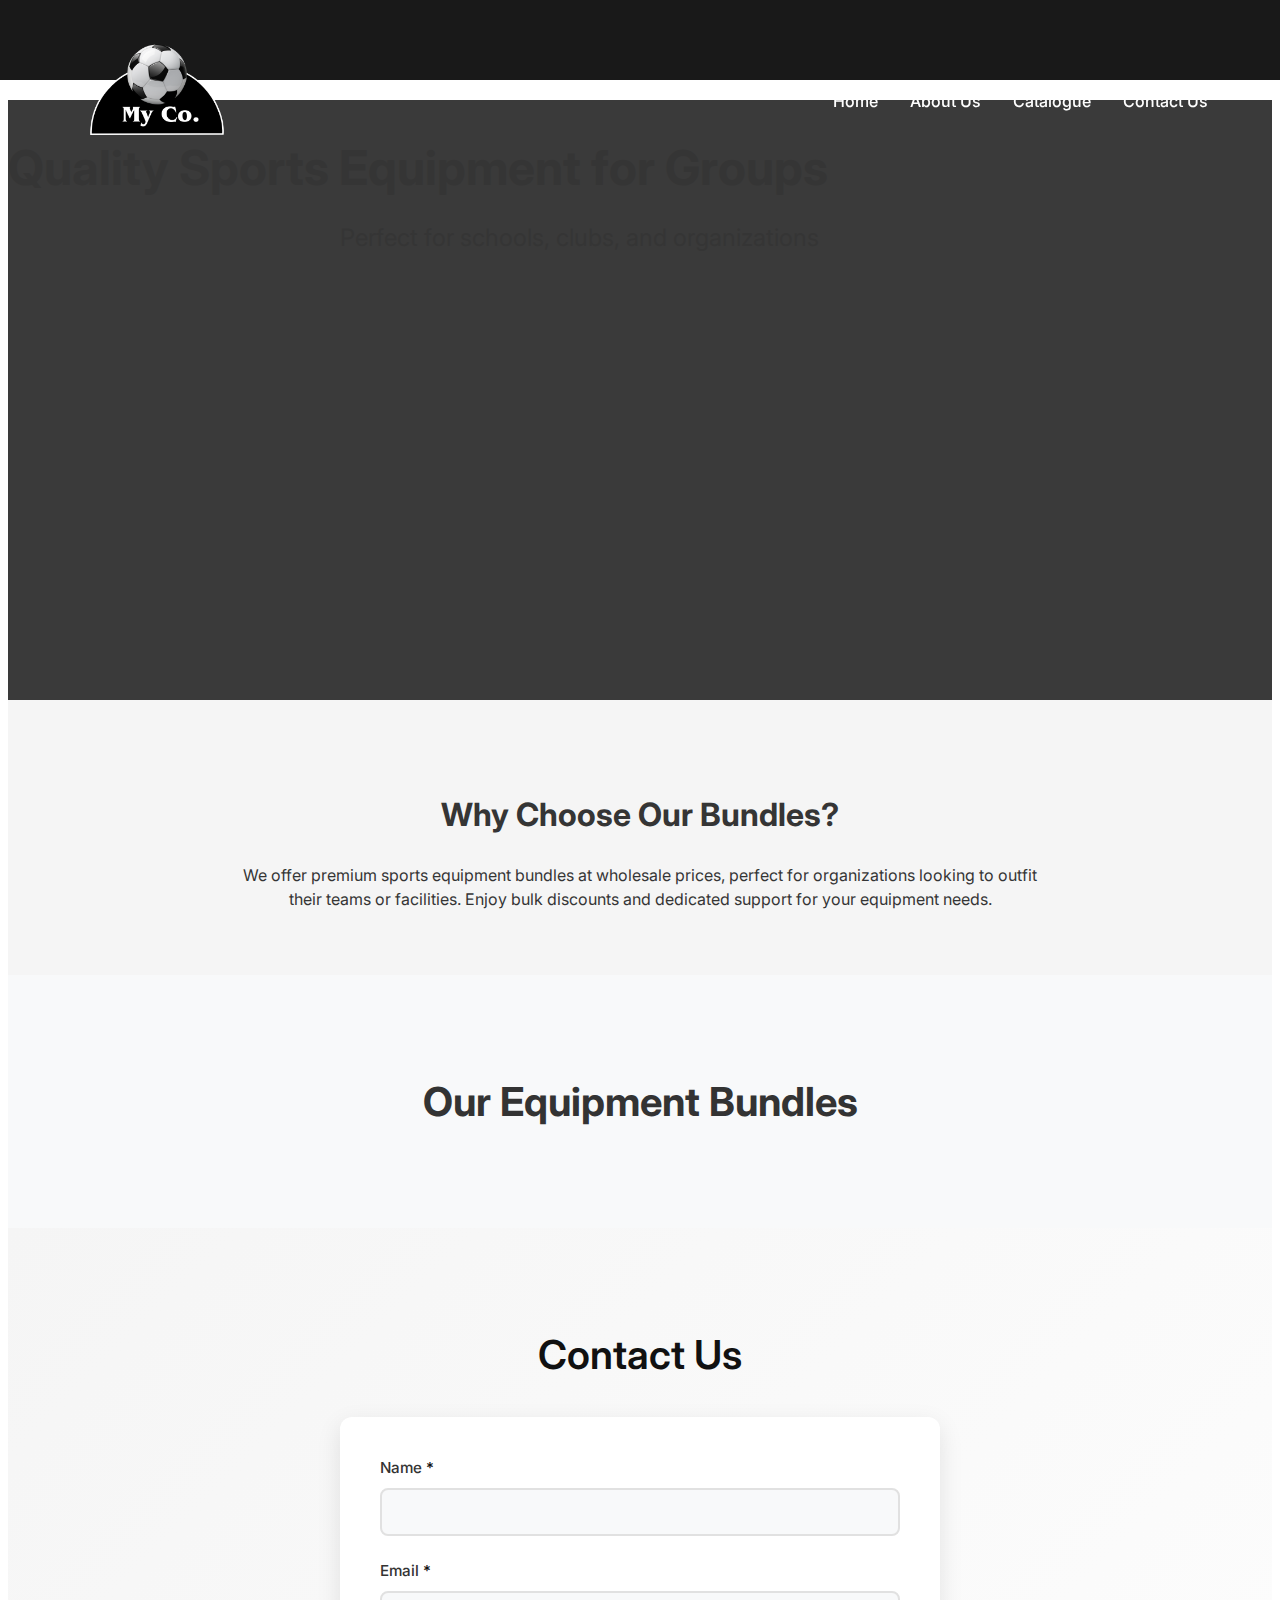
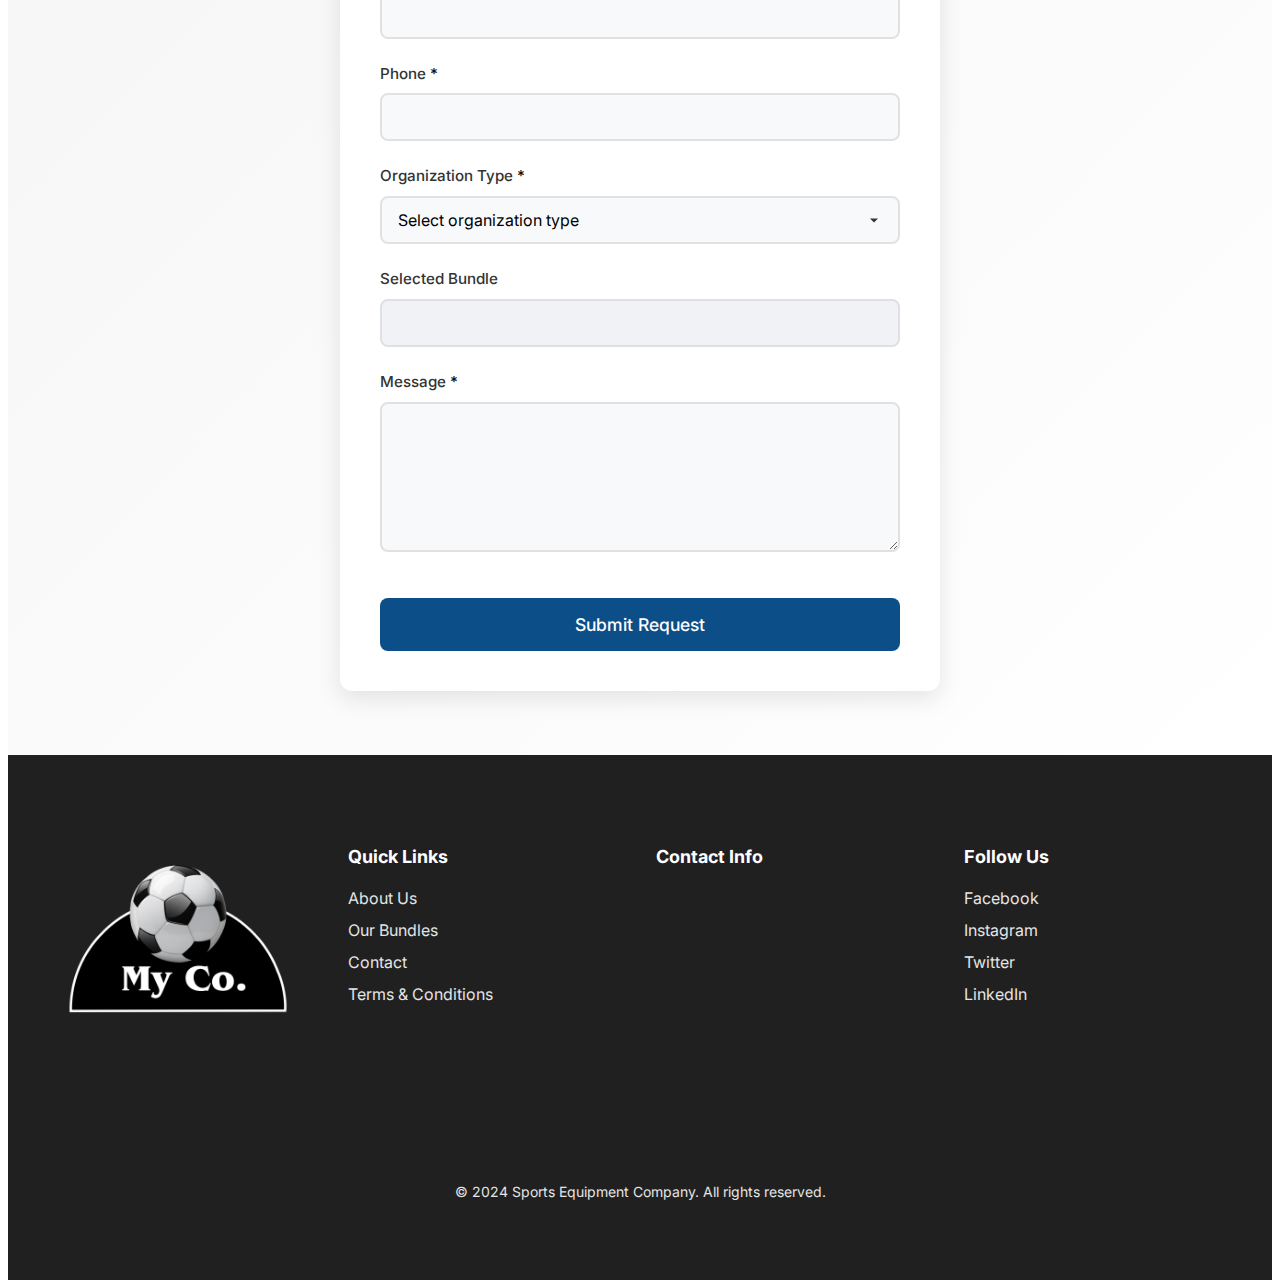
<file: index.html>
<!DOCTYPE html>
<html lang="en">
<head>
    <meta charset="UTF-8">
    <meta name="viewport" content="width=device-width, initial-scale=1.0">
    <title>Sports Equipment Bundles</title>
    <link rel="preconnect" href="https://fonts.googleapis.com">
    <link href="https://fonts.googleapis.com/css2?family=Inter:wght@400;500;600;700&display=swap" rel="stylesheet">
    <link rel="stylesheet" href="styles.css">
</head>
<body>
    <!-- Navigation Bar -->
    <nav class="navbar">
        <div class="nav-container">
            <a href="index.html" class="nav-logo">
                <img src="images/mylogo.png" alt="Company Logo">
            </a>
            <button class="mobile-menu-btn">☰</button>
            <div class="nav-right">
                <ul class="nav-links">
                    <li><a href="index.html">Home</a></li>
                    <li><a href="about.html">About Us</a></li>
                    <li><a href="catalogue.html">Catalogue</a></li>
                    <li><a href="#contact" class="nav-contact-btn">Contact Us</a></li>
                </ul>
            </div>
        </div>
    </nav>

    <!-- Hero Section -->
    <section class="hero">
        <div class="hero-content">
            <h1>Quality Sports Equipment for Groups</h1>
            <p>Perfect for schools, clubs, and organizations</p>
        </div>
    </section>

    <!-- Explanation Section -->
    <section class="explanation">
        <h2>Why Choose Our Bundles?</h2>
        <p>We offer premium sports equipment bundles at wholesale prices, perfect for organizations looking to outfit their teams or facilities. Enjoy bulk discounts and dedicated support for your equipment needs.</p>
    </section>

    <!-- Bundles Grid -->
    <section class="bundles">
        <h2>Our Equipment Bundles</h2>
        <div class="bundles-grid" id="bundlesGrid">
            <!-- Bundles will be inserted here by JavaScript -->
        </div>
    </section>

    <!-- Modal -->
    <div class="modal" id="bundleModal">
        <div class="modal-content">
            <button class="close-modal" id="closeModal">&times;</button>
            <div id="modalContent"></div>
        </div>
    </div>

    <!-- Contact Form -->
    <section class="contact" id="contact">
        <h2>Contact Us</h2>
        <form class="contact-form" id="contactForm">
            <div class="form-group">
                <label for="name">Name</label>
                <input type="text" id="name" name="name" required>
            </div>
            <div class="form-group">
                <label for="email">Email</label>
                <input type="email" id="email" name="email" required>
            </div>
            <div class="form-group">
                <label for="phone">Phone</label>
                <input type="tel" id="phone" name="phone" required>
            </div>
            <div class="form-group">
                <label for="organization">Organization Type</label>
                <select id="organization" name="organization" required>
                    <option value="">Select organization type</option>
                    <option value="school">School</option>
                    <option value="club">Sports Club</option>
                    <option value="gym">Gym</option>
                    <option value="other">Other</option>
                </select>
            </div>
            <div class="form-group">
                <label for="bundle">Selected Bundle</label>
                <input type="text" id="bundle" name="bundle" readonly>
            </div>
            <div class="form-group">
                <label for="message">Message</label>
                <textarea id="message" name="message" required></textarea>
            </div>
            <button type="submit">Submit Request</button>
        </form>
    </section>

    <!-- Footer -->
    <footer class="footer">
        <div class="footer-content">
            <div class="footer-section">
                <div class="footer-logo">
                    <img src="images/mylogo.png" alt="Company Logo">
                </div>
                <p>Your trusted partner in sports equipment for organizations and teams.</p>
            </div>
            
            <div class="footer-section">
                <h4>Quick Links</h4>
                <ul class="footer-links">
                    <li><a href="#about">About Us</a></li>
                    <li><a href="#bundles">Our Bundles</a></li>
                    <li><a href="#contact">Contact</a></li>
                    <li><a href="#terms">Terms & Conditions</a></li>
                </ul>
            </div>
            
            <div class="footer-section">
                <h4>Contact Info</h4>
                <ul class="footer-links">
                    <li>Email: info@example.com</li>
                    <li>Phone: (555) 123-4567</li>
                    <li>Address: 123 Sports Ave,</li>
                    <li>City, State 12345</li>
                </ul>
            </div>
            
            <div class="footer-section">
                <h4>Follow Us</h4>
                <ul class="footer-links">
                    <li><a href="#">Facebook</a></li>
                    <li><a href="#">Instagram</a></li>
                    <li><a href="#">Twitter</a></li>
                    <li><a href="#">LinkedIn</a></li>
                </ul>
            </div>
        </div>
        
        <div class="footer-bottom">
            <p>&copy; 2024 Sports Equipment Company. All rights reserved.</p>
        </div>
    </footer>

    <script src="script.js"></script>
</body>
</html>
</file>
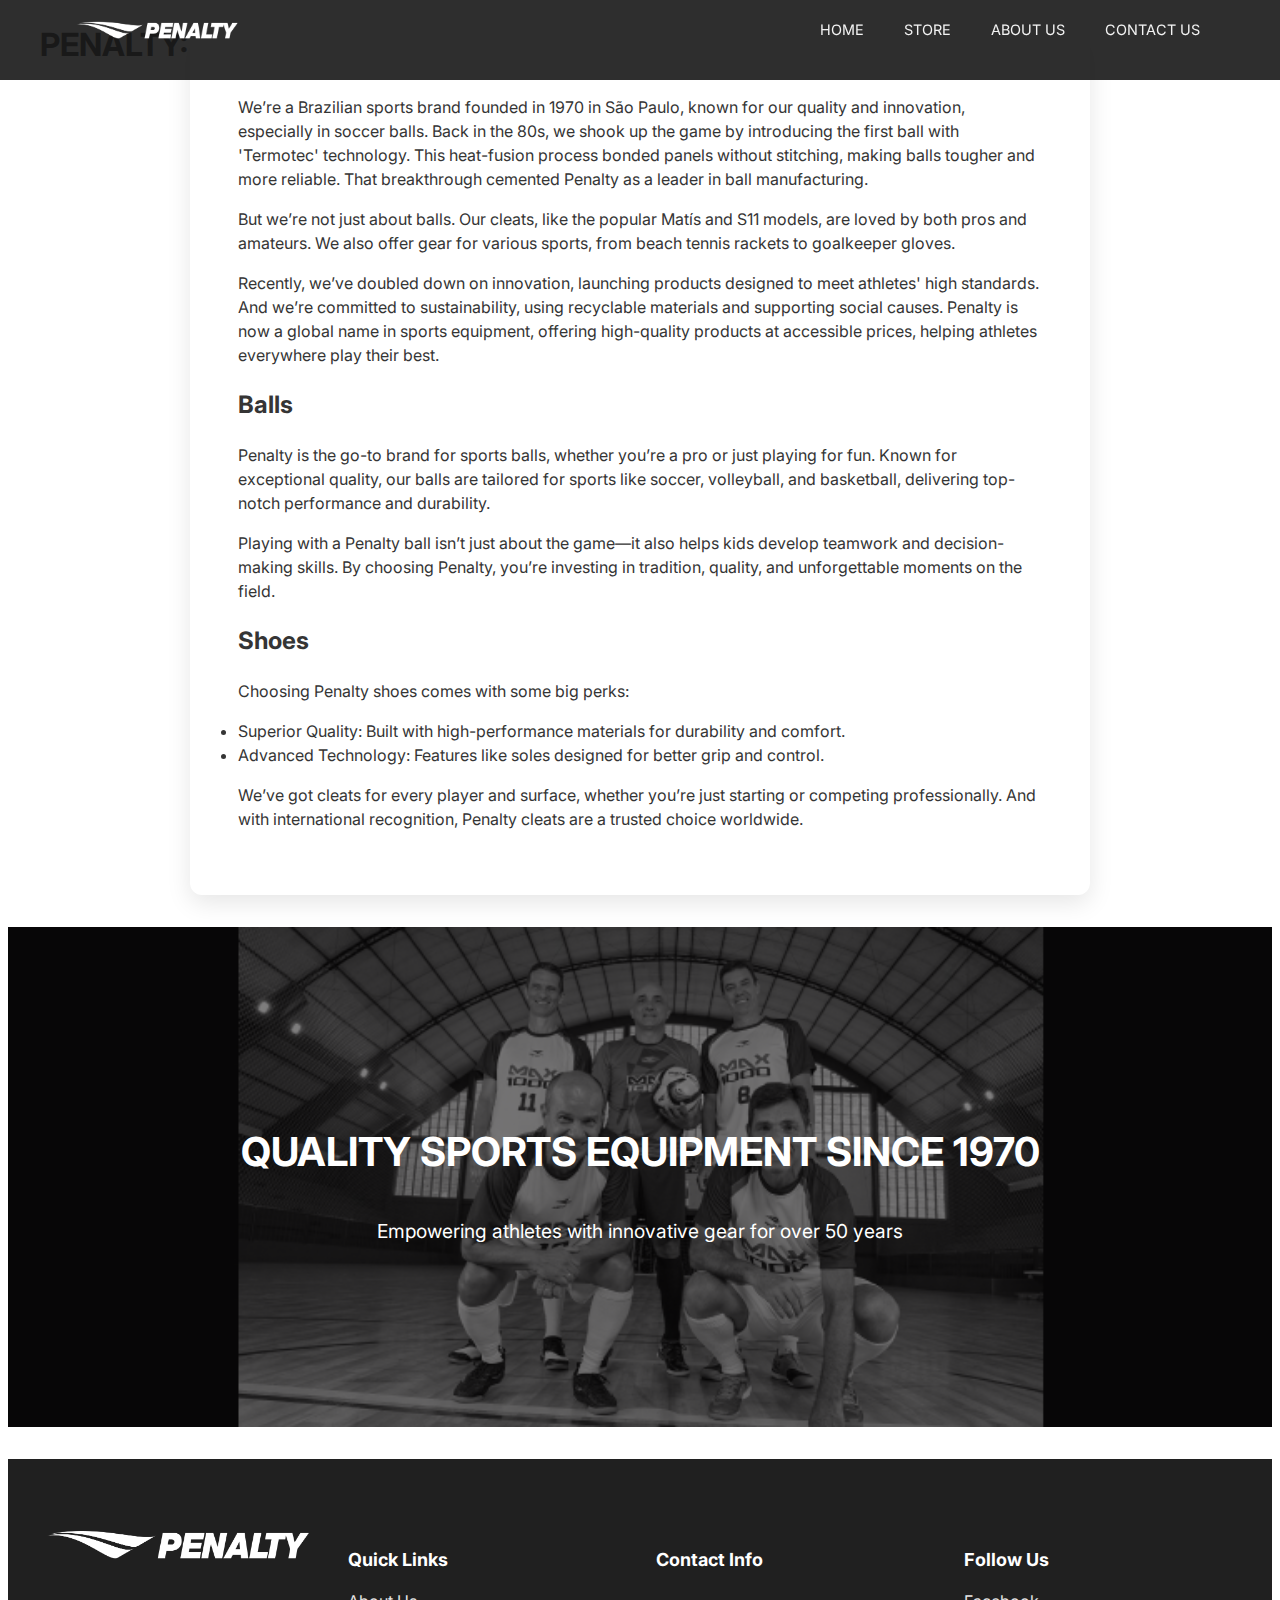
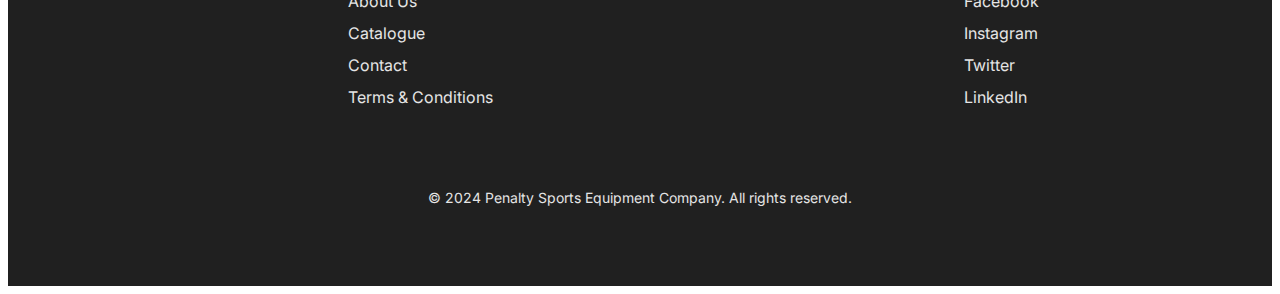
<file: about.html>
<!DOCTYPE html>
<html lang="en">
<head>
    <meta charset="UTF-8">
    <meta name="viewport" content="width=device-width, initial-scale=1.0">
    <title>About Us - Sports Equipment Bundles</title>
    <link rel="preconnect" href="https://fonts.googleapis.com">
    <link href="https://fonts.googleapis.com/css2?family=Inter:wght@400;500;600;700&display=swap" rel="stylesheet">
    <link rel="stylesheet" href="styles.css">
    <link rel="stylesheet" href="navbar.css">
</head>
<body>
    <!-- Navigation Bar -->
    <nav class="navbar">
        <div class="nav-container">
            <a href="index.html" class="nav-logo">
                <img src="images/PNTY_Brand_Horizontal_branco.png" alt="Company Logo" style="width: 170px;">
            </a>
            <button class="mobile-menu-btn" id="mobileMenuBtn">☰</button>
            <div class="nav-right" id="navMenu">
                <ul class="nav-links">
                    <li><a href="index.html">HOME</a></li>
                    <li><a href="store.html">STORE</a></li>
                    <li><a href="about.html">ABOUT US</a></li>
                    <li><a href="contact.html">CONTACT US</a></li>
                </ul>
            </div>
        </div>
    </nav>

    <!-- About Us Content Section -->
    <section class="about-section">
        <div class="about-container">
            <h1>PENALTY: TEAM UP TO WIN!</h1>
            <div class="about-content">
                <div class="placeholder-message">
                    <ul>
                        <p>We’re a Brazilian sports brand founded in 1970 in São Paulo, known for our quality and innovation, especially in soccer balls. Back in the 80s, we shook up the game by introducing the first ball with 'Termotec' technology. This heat-fusion process bonded panels without stitching, making balls tougher and more reliable. That breakthrough cemented Penalty as a leader in ball manufacturing.</p>
                        <p>But we’re not just about balls. Our cleats, like the popular Matís and S11 models, are loved by both pros and amateurs. We also offer gear for various sports, from beach tennis rackets to goalkeeper gloves.</p>
                        <p>Recently, we’ve doubled down on innovation, launching products designed to meet athletes' high standards. And we’re committed to sustainability, using recyclable materials and supporting social causes. Penalty is now a global name in sports equipment, offering high-quality products at accessible prices, helping athletes everywhere play their best.</p>
                        <h2>Balls</h2>
                        <p>Penalty is the go-to brand for sports balls, whether you’re a pro or just playing for fun. Known for exceptional quality, our balls are tailored for sports like soccer, volleyball, and basketball, delivering top-notch performance and durability.</p>
                        <p>Playing with a Penalty ball isn’t just about the game—it also helps kids develop teamwork and decision-making skills. By choosing Penalty, you’re investing in tradition, quality, and unforgettable moments on the field.</p>
                        <h2>Shoes</h2>
                        <p>Choosing Penalty shoes comes with some big perks:</p>
                        <li>Superior Quality: Built with high-performance materials for durability and comfort.</li>
                        <li>Advanced Technology: Features like soles designed for better grip and control.</li>
                        <p>We’ve got cleats for every player and surface, whether you’re just starting or competing professionally. And with international recognition, Penalty cleats are a trusted choice worldwide.</p>                        
                    </ul>
                </div>
            </div>
        </div>
    </section>

    <!-- Hero Image Section -->
    <section class="hero-section">
        <div class="hero-container">
            <div class="hero-image">
                <img src="images\Hero_footer.jpg" alt="Penalty Sports Equipment">
            </div>
            <div class="hero-overlay">
                <h2>QUALITY SPORTS EQUIPMENT SINCE 1970</h2>
                <p>Empowering athletes with innovative gear for over 50 years</p>
            </div>
        </div>
    </section>

    <!-- Footer -->
         <!-- Footer -->
    <footer class="footer">
        <div class="footer-content">
            <div class="footer-section">
                <div class="footer-logo">
                    <img src="images\PNTY_Brand_Horizontal_branco.png" alt="Penalty logo">
                </div>
                <p>TEAM UP TO WIN!</p>
            </div>
            
            <div class="footer-section">
                <h4>Quick Links</h4>
                <ul class="footer-links">
                    <li><a href="about.html">About Us</a></li>
                    <li><a href="store.html">Catalogue</a></li>
                    <li><a href="contact.html">Contact</a></li>
                    <li><a href="#terms">Terms & Conditions</a></li>
                </ul>
            </div>
            
            <div class="footer-section">
                <h4>Contact Info</h4>
                <ul class="footer-links">
                    <li>Email: info@example.com</li>
                    <li>Phone: (555) 123-4567</li>
                    <li>Address: 123 Sports Ave,</li>
                    <li>City, State 12345</li>
                </ul>
            </div>
            
            <div class="footer-section">
                <h4>Follow Us</h4>
                <ul class="footer-links">
                    <li><a href="#">Facebook</a></li>
                    <li><a href="#">Instagram</a></li>
                    <li><a href="#">Twitter</a></li>
                    <li><a href="#">LinkedIn</a></li>
                </ul>
            </div>
        </div>
        
        <div class="footer-bottom">
            <p>&copy; 2024 Penalty Sports Equipment Company. All rights reserved.</p>
        </div>
    </footer>
    <!-- Copy the same footer from index.html -->
    <script src="script.js"></script>
    <script src="navbar.js"></script>
</body>
</html>
</file>
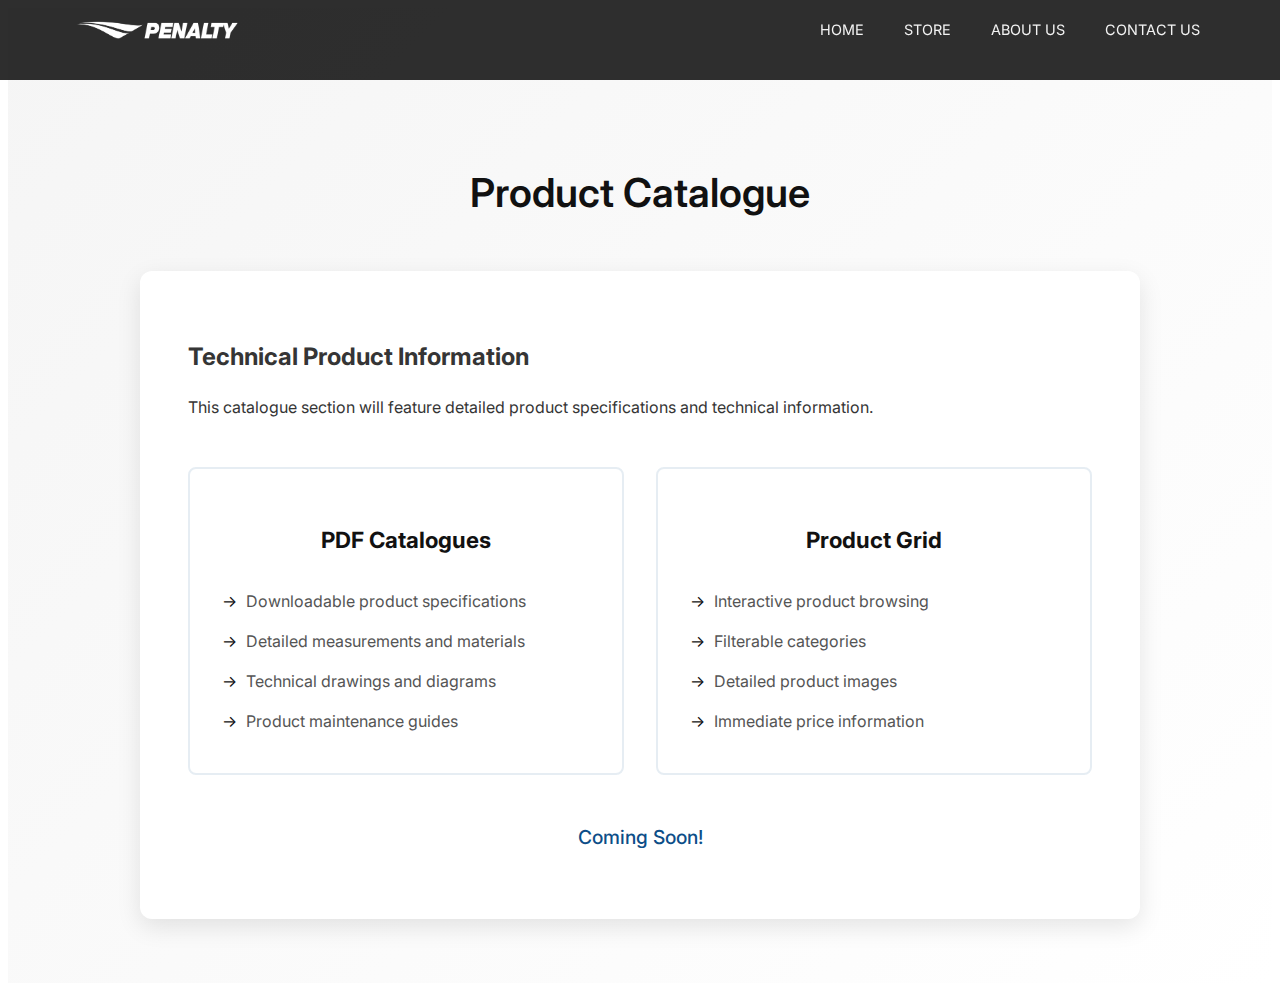
<file: catalogue.html>
<!DOCTYPE html>
<html lang="en">
<head>
    <meta charset="UTF-8">
    <meta name="viewport" content="width=device-width, initial-scale=1.0">
    <title>Catalogue - Sports Equipment Bundles</title>
    <link rel="preconnect" href="https://fonts.googleapis.com">
    <link href="https://fonts.googleapis.com/css2?family=Inter:wght@400;500;600;700&display=swap" rel="stylesheet">
    <link rel="stylesheet" href="styles.css">
    <link rel="stylesheet" href="navbar.css">
</head>
<body>
    <!-- Navigation Bar -->
    <nav class="navbar">
        <div class="nav-container">
            <a href="index.html" class="nav-logo">
                <img src="images/PNTY_Brand_Horizontal_branco.png" alt="Company Logo" style="width: 170px;">
            </a>
            <button class="mobile-menu-btn" id="mobileMenuBtn">☰</button>
            <div class="nav-right" id="navMenu">
                <ul class="nav-links">
                    <li><a href="index.html">HOME</a></li>
                    <li><a href="store.html">STORE</a></li>
                    <li><a href="about.html">ABOUT US</a></li>
                    <li><a href="contact.html">CONTACT US</a></li>
                </ul>
            </div>
        </div>
    </nav>

    <!-- Catalogue Content Section -->
    <section class="catalogue-section">
        <div class="catalogue-container">
            <h1>Product Catalogue</h1>
            <div class="catalogue-content">
                <div class="placeholder-message">
                    <h2>Technical Product Information</h2>
                    <p>This catalogue section will feature detailed product specifications and technical information.</p>
                    
                    <div class="catalogue-options">
                        <div class="option-card">
                            <h3>PDF Catalogues</h3>
                            <ul>
                                <li>Downloadable product specifications</li>
                                <li>Detailed measurements and materials</li>
                                <li>Technical drawings and diagrams</li>
                                <li>Product maintenance guides</li>
                            </ul>
                        </div>

                        <div class="option-card">
                            <h3>Product Grid</h3>
                            <ul>
                                <li>Interactive product browsing</li>
                                <li>Filterable categories</li>
                                <li>Detailed product images</li>
                                <li>Immediate price information</li>
                            </ul>
                        </div>
                    </div>

                    <p class="coming-soon">Coming Soon!</p>
                </div>
            </div>
        </div>
    </section>

    <!-- Footer -->
    <!-- Copy the same footer from index.html -->
    <script src="script.js"></script>
    <script src="navbar.js"></script>
</body>
</html>
</file>
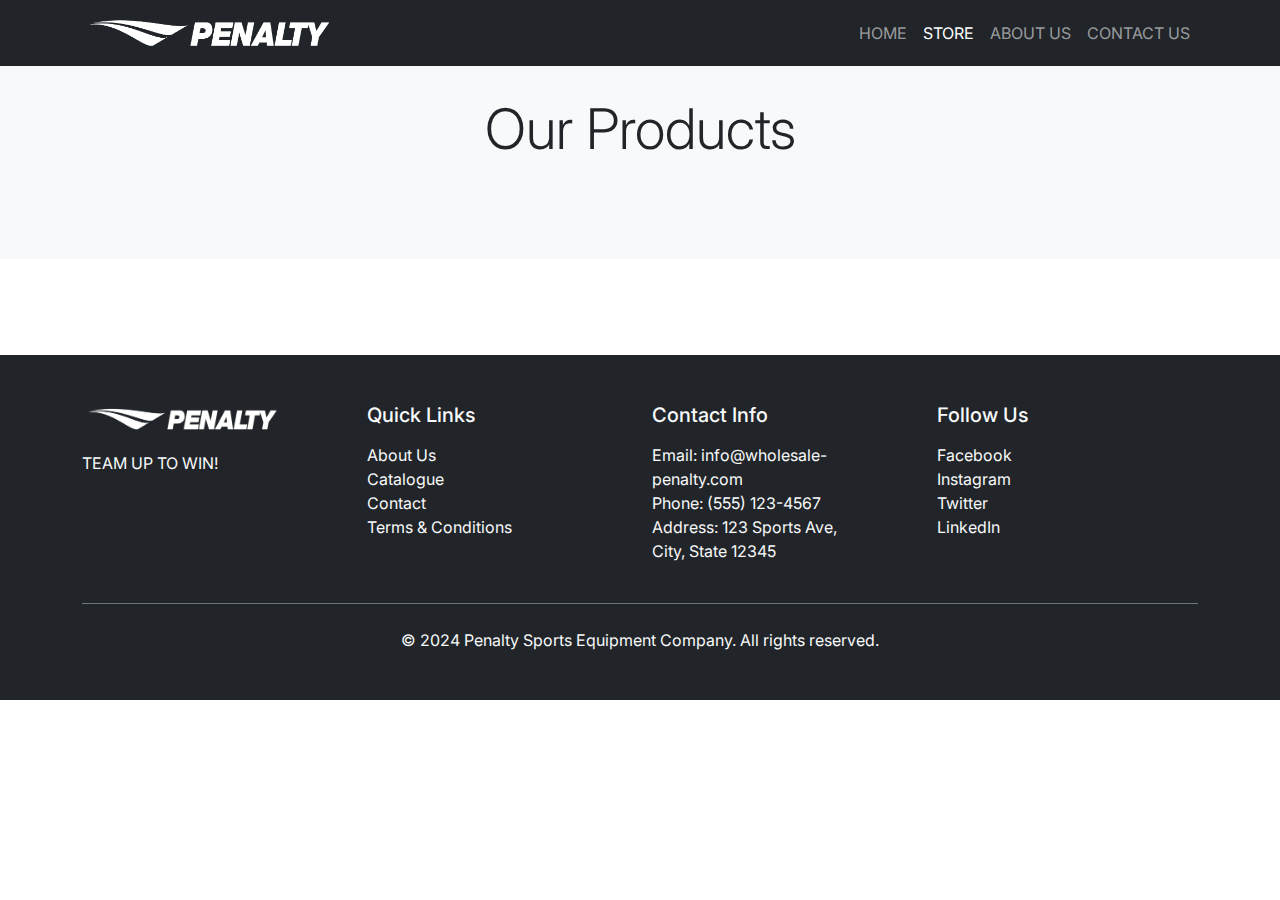
<file: quote-request.html>
<!DOCTYPE html>
<html lang="en">
<head>
    <meta charset="UTF-8">
    <meta name="viewport" content="width=device-width, initial-scale=1.0">
    <title>Request Quote - Penalty Sports</title>
    <link rel="preconnect" href="https://fonts.googleapis.com">
    <link href="https://fonts.googleapis.com/css2?family=Inter:wght@400;500;600;700&display=swap" rel="stylesheet">
    <!-- Bootstrap CSS -->
    <link href="https://cdn.jsdelivr.net/npm/bootstrap@5.3.2/dist/css/bootstrap.min.css" rel="stylesheet">
    <!-- Bootstrap Icons -->
    <link rel="stylesheet" href="https://cdn.jsdelivr.net/npm/bootstrap-icons@1.11.3/font/bootstrap-icons.css">
    <!-- Custom CSS -->
    <link rel="stylesheet" href="styles/base-styles.css">
    <link rel="stylesheet" href="styles/navbar.css">
    <!-- Add logging for style loading -->
    <script>
        console.log('Quote request page styles loaded successfully');
    </script>
</head>
<body>
    <!-- Navigation Bar -->
    <nav class="navbar navbar-expand-lg navbar-dark bg-dark sticky-top">
        <div class="container">
            <!-- Logo -->
            <a class="navbar-brand" href="index.html">
                <img src="images/PNTY_Brand_Horizontal_branco.png" alt="Company Logo" height="40">
            </a>
            
            <!-- Mobile Toggle Button -->
            <button class="navbar-toggler" type="button" data-bs-toggle="collapse" data-bs-target="#navbarNav" aria-controls="navbarNav" aria-expanded="false" aria-label="Toggle navigation">
                <span class="navbar-toggler-icon"></span>
            </button>
            
            <!-- Navigation Links -->
            <div class="collapse navbar-collapse justify-content-end" id="navbarNav">
                <ul class="navbar-nav align-items-center">
                    <li class="nav-item">
                        <a class="nav-link" href="index.html">HOME</a>
                    </li>
                    <li class="nav-item">
                        <a class="nav-link" href="store.html">STORE</a>
                    </li>
                    <li class="nav-item">
                        <a class="nav-link" href="about.html">ABOUT US</a>
                    </li>
                    <li class="nav-item">
                        <a class="nav-link" href="contact.html">CONTACT US</a>
                    </li>
                    <li class="nav-item ms-lg-3">
                        <button class="btn btn-link nav-link position-relative" data-bs-toggle="modal" data-bs-target="#cartModal">
                            <i class="bi bi-cart fs-5"></i>
                            <span id="cart-count" class="position-absolute top-0 start-100 translate-middle badge rounded-pill bg-danger" style="display: none;">
                                0
                            </span>
                        </button>
                    </li>
                </ul>
            </div>
        </div>
    </nav>

    <!-- Cart Modal -->
    <div class="modal fade" id="cartModal" tabindex="-1" aria-labelledby="cartModalLabel" aria-hidden="true">
        <div class="modal-dialog modal-dialog-scrollable">
            <div class="modal-content">
                <div class="modal-header">
                    <h5 class="modal-title" id="cartModalLabel">Your Cart</h5>
                    <button type="button" class="btn-close" data-bs-dismiss="modal" aria-label="Close"></button>
                </div>
                <div class="modal-body">
                    <div id="cart-items">
                        <!-- Cart items will be dynamically inserted here -->
                    </div>
                </div>
                <div class="modal-footer justify-content-between">
                    <button type="button" class="btn btn-outline-danger" onclick="window.cartModule.clearCart()">
                        Clear Cart
                    </button>
                    <button type="button" class="btn btn-dark" onclick="window.location.href='quote-request.html'" id="request-quote-btn">
                        Request Quote
                    </button>
                </div>
            </div>
        </div>
    </div>

    <!-- Quote Request Form -->
    <div class="container py-5">
        <h1 class="display-4 text-center mb-5">Request a Quote</h1>
        
        <!-- Cart Summary -->
        <div class="row mb-5">
            <div class="col-lg-8 mx-auto">
                <div class="card">
                    <div class="card-header bg-dark text-white">
                        <h5 class="card-title mb-0">Selected Items</h5>
                    </div>
                    <div class="card-body">
                        <div id="quote-items">
                            <!-- Cart items will be displayed here -->
                        </div>
                    </div>
                </div>
            </div>
        </div>

        <!-- Contact Form -->
        <div class="row">
            <div class="col-lg-8 mx-auto">
                <div class="card">
                    <div class="card-header bg-dark text-white">
                        <h5 class="card-title mb-0">Contact Information</h5>
                    </div>
                    <div class="card-body">
                        <form id="quoteForm" onsubmit="handleQuoteSubmit(event)">
                            <div class="row g-3">
                                <div class="col-md-6">
                                    <label for="firstName" class="form-label">First Name*</label>
                                    <input type="text" class="form-control" id="firstName" required>
                                </div>
                                <div class="col-md-6">
                                    <label for="lastName" class="form-label">Last Name*</label>
                                    <input type="text" class="form-control" id="lastName" required>
                                </div>
                                <div class="col-md-6">
                                    <label for="email" class="form-label">Email*</label>
                                    <input type="email" class="form-control" id="email" required>
                                </div>
                                <div class="col-md-6">
                                    <label for="phone" class="form-label">Phone Number*</label>
                                    <input type="tel" class="form-control" id="phone" required>
                                </div>
                                <div class="col-12">
                                    <label for="company" class="form-label">Company Name</label>
                                    <input type="text" class="form-control" id="company">
                                </div>
                                <div class="col-12">
                                    <label for="message" class="form-label">Additional Notes</label>
                                    <textarea class="form-control" id="message" rows="4"></textarea>
                                </div>
                                <div class="col-12">
                                    <div class="form-check">
                                        <input class="form-check-input" type="checkbox" id="terms" required>
                                        <label class="form-check-label" for="terms">
                                            I agree to the terms and conditions*
                                        </label>
                                    </div>
                                </div>
                                <div class="col-12 text-center">
                                    <button type="submit" class="btn btn-dark btn-lg">Submit Quote Request</button>
                                </div>
                            </div>
                        </form>
                    </div>
                </div>
            </div>
        </div>
    </div>

    <!-- Footer -->
    <footer class="bg-dark text-light py-5 mt-5">
        <div class="container">
            <div class="row g-4">
                <div class="col-lg-3 col-md-6">
                    <div class="mb-4">
                        <img src="images/PNTY_Brand_Horizontal_branco.png" alt="Penalty logo" class="img-fluid mb-3" style="max-width: 200px;">
                        <p class="mb-0">TEAM UP TO WIN!</p>
                    </div>
                </div>
                <div class="col-lg-3 col-md-6">
                    <h4 class="h5 mb-3">Quick Links</h4>
                    <ul class="list-unstyled">
                        <li><a href="about.html" class="text-light text-decoration-none">About Us</a></li>
                        <li><a href="store.html" class="text-light text-decoration-none">Catalogue</a></li>
                        <li><a href="contact.html" class="text-light text-decoration-none">Contact</a></li>
                        <li><a href="#terms" class="text-light text-decoration-none">Terms & Conditions</a></li>
                    </ul>
                </div>
                <div class="col-lg-3 col-md-6">
                    <h4 class="h5 mb-3">Contact Info</h4>
                    <ul class="list-unstyled">
                        <li>Email: info@wholesale-penalty.com</li>
                        <li>Phone: (555) 123-4567</li>
                        <li>Address: 123 Sports Ave,</li>
                        <li>City, State 12345</li>
                    </ul>
                </div>
                <div class="col-lg-3 col-md-6">
                    <h4 class="h5 mb-3">Follow Us</h4>
                    <ul class="list-unstyled">
                        <li><a href="#" class="text-light text-decoration-none">Facebook</a></li>
                        <li><a href="#" class="text-light text-decoration-none">Instagram</a></li>
                        <li><a href="#" class="text-light text-decoration-none">Twitter</a></li>
                        <li><a href="#" class="text-light text-decoration-none">LinkedIn</a></li>
                    </ul>
                </div>
            </div>
            <div class="border-top border-secondary pt-4 mt-4 text-center">
                <p class="mb-0">&copy; 2024 Penalty Sports Equipment Company. All rights reserved.</p>
            </div>
        </div>
    </footer>

    <!-- Bootstrap JS and Popper.js -->
    <script src="https://cdn.jsdelivr.net/npm/@popperjs/core@2.11.8/dist/umd/popper.min.js"></script>
    <script src="https://cdn.jsdelivr.net/npm/bootstrap@5.3.2/dist/js/bootstrap.min.js"></script>
    <!-- Custom Scripts -->
    <script src="scripts/cart.js" type="module"></script>
    <script src="scripts/navbar.js" type="module"></script>
    <script src="scripts/quote-request.js" type="module"></script>
</body>
</html>
</file>
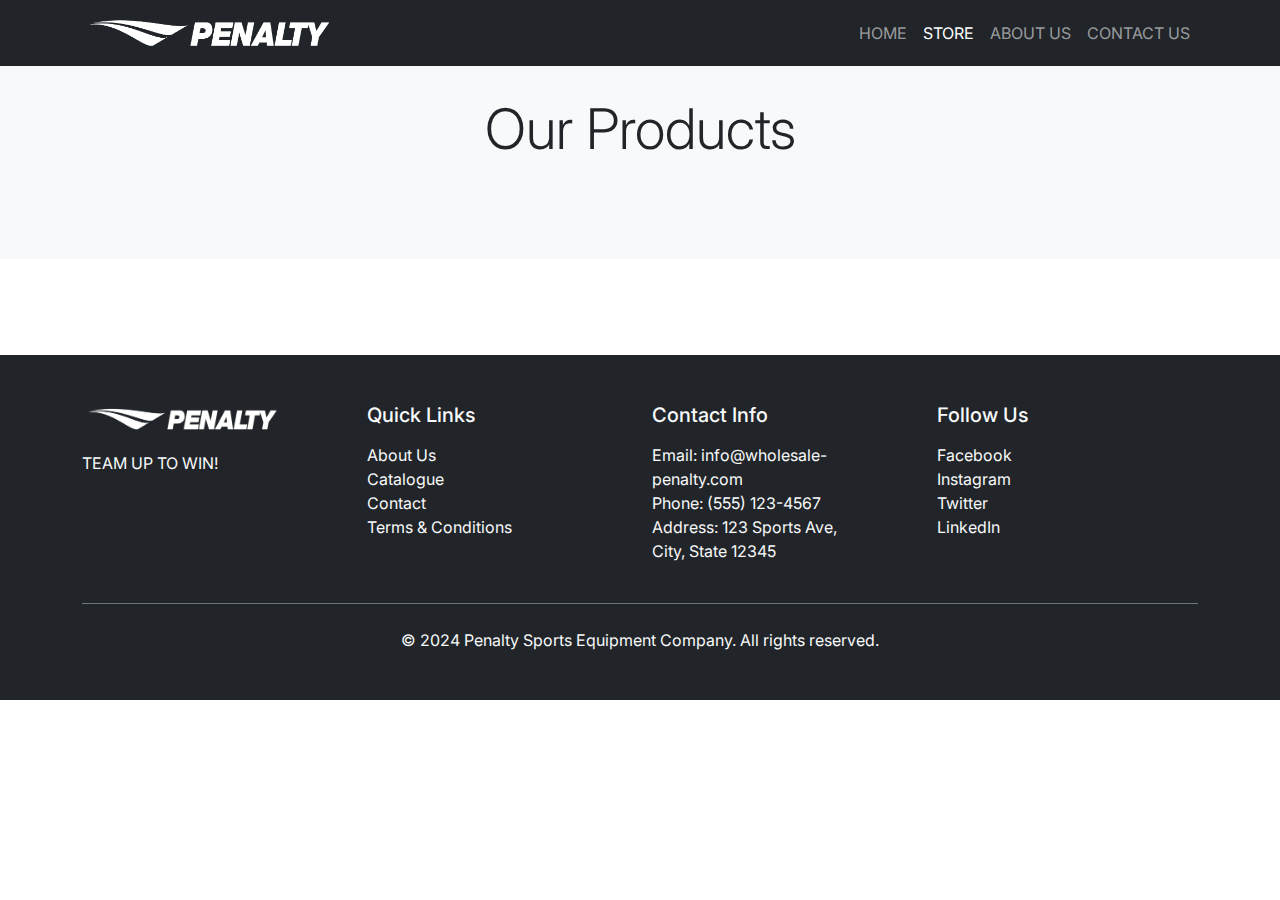
<file: store.html>
<!DOCTYPE html>
<html lang="en">
<head>
    <meta charset="UTF-8">
    <meta name="viewport" content="width=device-width, initial-scale=1.0">
    <title>Store - Your Company</title>
    <link rel="preconnect" href="https://fonts.googleapis.com">
    <link href="https://fonts.googleapis.com/css2?family=Inter:wght@400;500;600;700&display=swap" rel="stylesheet">
    <!-- Bootstrap CSS -->
    <link href="https://cdn.jsdelivr.net/npm/bootstrap@5.3.2/dist/css/bootstrap.min.css" rel="stylesheet">
    <link rel="stylesheet" href="styles/base-styles.css">
    <!-- Add logging for style loading -->
    <script>
        console.log('Store page styles loaded successfully');
    </script>
</head>
<body>
    <!-- Navigation Bar -->
    <nav class="navbar navbar-expand-lg navbar-dark bg-dark fixed-top">
        <div class="container">
            <a class="navbar-brand" href="index.html">
                <img src="images/PNTY_Brand_Horizontal_branco.png" alt="Company Logo" height="40">
            </a>
            <button class="navbar-toggler" type="button" data-bs-toggle="collapse" data-bs-target="#navbarNav">
                <span class="navbar-toggler-icon"></span>
            </button>
            <div class="collapse navbar-collapse" id="navbarNav">
                <ul class="navbar-nav ms-auto">
                    <li class="nav-item">
                        <a class="nav-link" href="index.html">HOME</a>
                    </li>
                    <li class="nav-item">
                        <a class="nav-link active" href="store.html">STORE</a>
                    </li>
                    <li class="nav-item">
                        <a class="nav-link" href="about.html">ABOUT US</a>
                    </li>
                    <li class="nav-item">
                        <a class="nav-link" href="contact.html">CONTACT US</a>
                    </li>
                </ul>
            </div>
        </div>
    </nav>

    <!-- Store Header -->
    <header class="py-5 bg-light mt-5">
        <div class="container text-center">
            <h1 class="display-4 mb-4">Our Products</h1>
            <div class="btn-group" id="categoryFilters">
                <!-- Categories will be dynamically added here -->
            </div>
        </div>
    </header>

    <!-- Products Grid -->
    <main class="py-5">
        <div class="container">
            <div class="row g-4" id="productsGrid">
                <!-- Products will be dynamically added here -->
            </div>
        </div>
    </main>

    <!-- Footer -->
    <footer class="bg-dark text-light py-5">
        <div class="container">
            <div class="row g-4">
                <div class="col-lg-3 col-md-6">
                    <div class="mb-4">
                        <img src="images/PNTY_Brand_Horizontal_branco.png" alt="Penalty logo" class="img-fluid mb-3" style="max-width: 200px;">
                        <p class="mb-0">TEAM UP TO WIN!</p>
                    </div>
                </div>
                <div class="col-lg-3 col-md-6">
                    <h4 class="h5 mb-3">Quick Links</h4>
                    <ul class="list-unstyled">
                        <li><a href="about.html" class="text-light text-decoration-none">About Us</a></li>
                        <li><a href="store.html" class="text-light text-decoration-none">Catalogue</a></li>
                        <li><a href="contact.html" class="text-light text-decoration-none">Contact</a></li>
                        <li><a href="#terms" class="text-light text-decoration-none">Terms & Conditions</a></li>
                    </ul>
                </div>
                <div class="col-lg-3 col-md-6">
                    <h4 class="h5 mb-3">Contact Info</h4>
                    <ul class="list-unstyled">
                        <li>Email: info@wholesale-penalty.com</li>
                        <li>Phone: (555) 123-4567</li>
                        <li>Address: 123 Sports Ave,</li>
                        <li>City, State 12345</li>
                    </ul>
                </div>
                <div class="col-lg-3 col-md-6">
                    <h4 class="h5 mb-3">Follow Us</h4>
                    <ul class="list-unstyled">
                        <li><a href="#" class="text-light text-decoration-none">Facebook</a></li>
                        <li><a href="#" class="text-light text-decoration-none">Instagram</a></li>
                        <li><a href="#" class="text-light text-decoration-none">Twitter</a></li>
                        <li><a href="#" class="text-light text-decoration-none">LinkedIn</a></li>
                    </ul>
                </div>
            </div>
            <div class="border-top border-secondary pt-4 mt-4 text-center">
                <p class="mb-0">&copy; 2024 Penalty Sports Equipment Company. All rights reserved.</p>
            </div>
        </div>
    </footer>

    <!-- Bootstrap JS and Popper.js -->
    <script src="https://cdn.jsdelivr.net/npm/@popperjs/core@2.11.8/dist/umd/popper.min.js"></script>
    <script src="https://cdn.jsdelivr.net/npm/bootstrap@5.3.2/dist/js/bootstrap.min.js"></script>
    <!-- Scripts -->
    <script src="scripts/navbar.js"></script>
    <script src="scripts/store.js"></script>
    <script src="scripts/products.js"></script>
    <!-- Add logging for script loading -->
    <script>
        console.log('Store page scripts loaded successfully');
        window.addEventListener('DOMContentLoaded', () => {
            console.log('Store page DOM fully loaded and parsed');
        });
    </script>
</body>
</html>
</file>
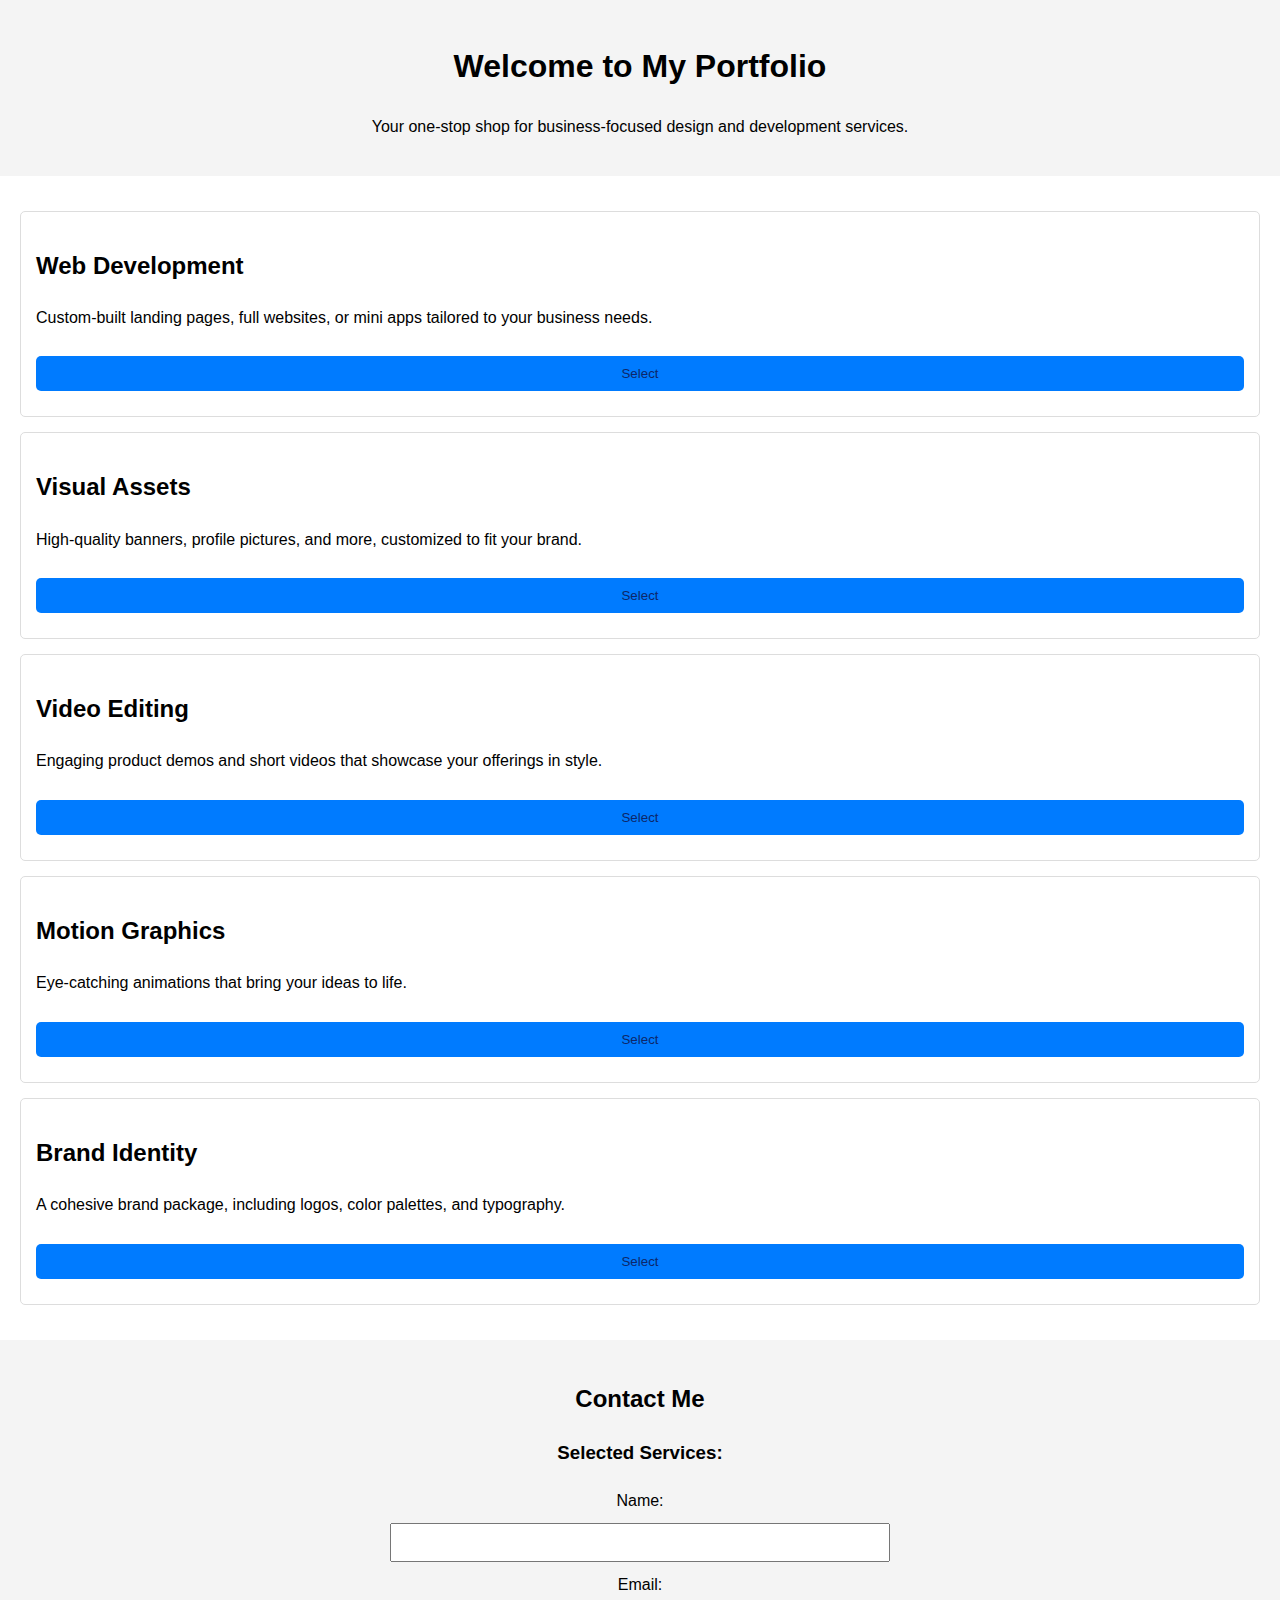
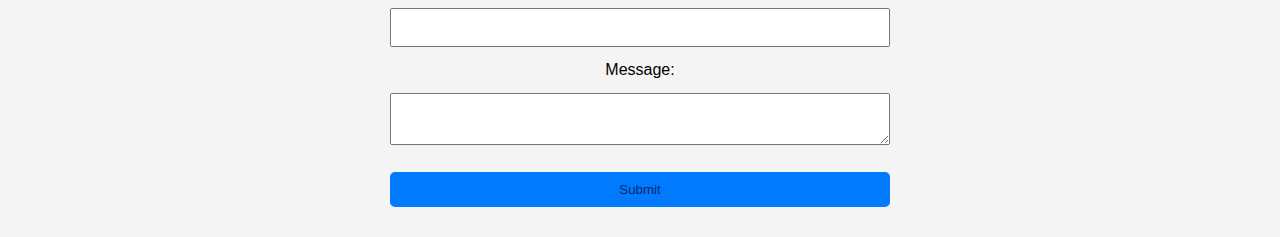
<file: portfolio/portfoliopage.html>
<!DOCTYPE html>
<html lang="en">
<head>
  <meta charset="UTF-8">
  <meta name="viewport" content="width=device-width, initial-scale=1.0">
  <title>Portfolio</title>
  <link rel="stylesheet" href="styles2.css">
</head>
<body>
  <header>
    <h1>Welcome to My Portfolio</h1>
    <p>Your one-stop shop for business-focused design and development services.</p>
  </header>

  <main>
    <section class="service" id="web-development">
      <h2>Web Development</h2>
      <p>Custom-built landing pages, full websites, or mini apps tailored to your business needs.</p>
      <button class="add-to-basket" data-service="Web Development">Select</button>
    </section>

    <section class="service" id="visual-assets">
      <h2>Visual Assets</h2>
      <p>High-quality banners, profile pictures, and more, customized to fit your brand.</p>
      <button class="add-to-basket" data-service="Visual Assets">Select</button>
    </section>

    <section class="service" id="video-editing">
      <h2>Video Editing</h2>
      <p>Engaging product demos and short videos that showcase your offerings in style.</p>
      <button class="add-to-basket" data-service="Video Editing">Select</button>
    </section>

    <section class="service" id="motion-graphics">
      <h2>Motion Graphics</h2>
      <p>Eye-catching animations that bring your ideas to life.</p>
      <button class="add-to-basket" data-service="Motion Graphics">Select</button>
    </section>

    <section class="service" id="brand-identity">
      <h2>Brand Identity</h2>
      <p>A cohesive brand package, including logos, color palettes, and typography.</p>
      <button class="add-to-basket" data-service="Brand Identity">Select</button>
    </section>
  </main>

  <footer>
    <h2>Contact Me</h2>
    <form id="contact-form">
      <div id="basket">
        <h3>Selected Services:</h3>
        <ul id="basket-list"></ul>
      </div>
      <label for="name">Name:</label>
      <input type="text" id="name" name="name" required>

      <label for="email">Email:</label>
      <input type="email" id="email" name="email" required>

      <label for="message">Message:</label>
      <textarea id="message" name="message"></textarea>

      <button type="submit">Submit</button>
    </form>
  </footer>

  <script src="scriipt2.js"></script>
</body>
</html>
</file>
<file: navbar.css>
.navbar {
    background-color: #161616e5;
    position: fixed;
    width: 100%;
    top: 0;
    z-index: 1000;
    padding: 1rem 0;
}

.nav-container {
    max-width: 1200px;
    margin: 0 auto;
    display: flex;
    justify-content: space-between;
    align-items: center;
    padding: 0 2rem;
}

.nav-logo {
    display: flex;
    align-items: center;
}

.nav-links {
    display: flex;
    gap: 1.5rem;
    align-items: center;
    list-style: none;
    margin: 0;
    padding: 0;
}

.nav-links a {
    color: rgb(243, 243, 243);
    text-decoration: none;
    font-weight: 400;
    font-size: 0.9rem;
    transition: all 0.3s ease;
    display: inline-block;
    padding: 0.2rem 0.5rem;
}

.nav-links a:hover {
    transform: scale(1.1);
}

.mobile-menu-btn {
    display: none;
    background: none;
    border: none;
    color: white;
    font-size: 1.5rem;
    cursor: pointer;
}

/* Desktop (default above 1024px) */
.nav-container {
    max-width: 1200px;
    margin: 0 auto;
    display: flex;
    justify-content: space-between;
    align-items: center;
    padding: 0 2rem;
}

/* Tablet (768px - 1024px) */
@media (max-width: 1024px) {
    .nav-container {
        max-width: 960px;
        padding: 0 1.5rem;
    }

    .nav-links {
        gap: 1.5rem;
    }

    .nav-links a {
        font-size: 0.85rem;
    }
}

/* Mobile (below 768px) */
@media (max-width: 768px) {
    .mobile-menu-btn {
        display: block;
    }

    .nav-container {
        padding: 0 1rem;
    }

    .nav-logo img {
        width: 140px; /* Slightly smaller logo for mobile */
    }

    .nav-right {
        display: none;
        position: absolute;
        top: 100%;
        left: 0;
        right: 0;
        background-color: #161616;
        box-shadow: 0 4px 6px rgba(0, 0, 0, 0.1);
    }

    .nav-right.active {
        display: block;
    }

    .nav-links {
        flex-direction: column;
        padding: 1rem;
        gap: 0;
    }

    .nav-links li {
        width: 100%;
        text-align: center;
        padding: 0.75rem 0;
        border-bottom: 1px solid rgba(255, 255, 255, 0.1);
    }

    .nav-links li:last-child {
        border-bottom: none;
    }

    .nav-links a {
        font-size: 1rem;
        display: block;
        padding: 0.5rem 0;
    }
}

/* Small Mobile (below 480px) */
@media (max-width: 480px) {
    .nav-container {
        padding: 0 0.75rem;
    }

    .nav-logo img {
        width: 120px; /* Even smaller logo for very small screens */
    }

    .nav-links a {
        font-size: 0.9rem;
    }
}
</file>
<file: styles/base-styles.css>
/* Brand Colors */
:root {
    --primary-color: #202020;
    --secondary-color: #666;
    --accent-color: #ff4444;
}

/* Custom Font Settings */
body {
    font-family: 'Inter', sans-serif;
}

/* Hero Section Customization */
.carousel-item {
    height: 100vh;
    min-height: 500px;
    background-color: #f5f5f5;
}

.hero-content {
    padding-top: 80px; /* Account for fixed navbar */
}

/* Custom Card Hover Effects */
.card {
    transition: transform 0.3s ease, box-shadow 0.3s ease;
}

.card:hover {
    transform: translateY(-5px);
    box-shadow: 0 4px 15px rgba(0, 0, 0, 0.1);
}

/* Custom Button Styles */
.btn-primary {
    background-color: var(--primary-color);
    border-color: var(--primary-color);
}

.btn-primary:hover {
    background-color: #333;
    border-color: #333;
}

/* Footer Customization */
.footer-logo img {
    max-width: 200px;
}

/* Custom Form Styling */
.form-control:focus {
    border-color: var(--primary-color);
    box-shadow: 0 0 0 0.25rem rgba(32, 32, 32, 0.25);
}

/* Custom Modal Styling */
.modal-content {
    border-radius: 8px;
}

/* Utility Classes */
.text-primary-dark {
    color: var(--primary-color);
}

.bg-primary-dark {
    background-color: var(--primary-color);
}

/* Responsive Adjustments */
@media (max-width: 768px) {
    .carousel-item {
        min-height: 400px;
    }
}

/* Products Grid Styles */
.products-grid {
    display: grid;
    grid-template-columns: repeat(auto-fit, minmax(280px, 1fr));
    gap: 2rem;
    padding: 1rem;
}

.product-card {
    background: white;
    border-radius: 8px;
    box-shadow: 0 2px 4px rgba(0,0,0,0.1);
    overflow: hidden;
    transition: transform 0.3s ease, box-shadow 0.3s ease;
    display: flex;
    flex-direction: column;
    height: 100%;
}

.product-card:hover {
    transform: translateY(-5px);
    box-shadow: 0 4px 8px rgba(0,0,0,0.2);
}

.product-image {
    position: relative;
    padding-top: 75%; /* 4:3 Aspect Ratio */
    overflow: hidden;
}

.product-image img {
    position: absolute;
    top: 0;
    left: 0;
    width: 100%;
    height: 100%;
    object-fit: cover;
}

.product-info {
    padding: 1.5rem;
    text-align: center;
    display: flex;
    flex-direction: column;
    flex-grow: 1;
    justify-content: space-between;
}

.product-info h3 {
    margin: 0 0 1rem;
    font-size: 1.2rem;
    color: #333;
}

.view-product-btn {
    display: inline-block;
    padding: 0.8rem 1.5rem;
    background-color: #1a1a1a;
    color: white;
    text-decoration: none;
    border-radius: 4px;
    transition: background-color 0.3s ease;
    margin-top: auto;
}

.view-product-btn:hover {
    background-color: #333;
    color: white;
    text-decoration: none;
}

/* Responsive adjustments */
@media (max-width: 768px) {
    .products-grid {
        grid-template-columns: repeat(auto-fit, minmax(250px, 1fr));
        gap: 1.5rem;
    }
    
    .product-info {
        padding: 1rem;
    }
}
</file>
<file: styles/navbar.css>
.navbar {
    background-color: #161616e5;
    position: fixed;
    width: 100%;
    top: 0;
    z-index: 1000;
    padding: 1rem 0;
}

.nav-container {
    max-width: 1200px;
    margin: 0 auto;
    display: flex;
    justify-content: space-between;
    align-items: center;
    padding: 0 2rem;
}

.nav-logo {
    display: flex;
    align-items: center;
}

.nav-links {
    display: flex;
    gap: 1.5rem;
    align-items: center;
    list-style: none;
    margin: 0;
    padding: 0;
}

.nav-links a {
    color: rgb(243, 243, 243);
    text-decoration: none;
    font-weight: 400;
    font-size: 0.9rem;
    transition: all 0.3s ease;
    display: inline-block;
    padding: 0.2rem 0.5rem;
}

.nav-links a:hover {
    transform: scale(1.1);
}

.mobile-menu-btn {
    display: none;
    background: none;
    border: none;
    color: white;
    font-size: 1.5rem;
    cursor: pointer;
}

/* Desktop (default above 1024px) */
.nav-container {
    max-width: 1200px;
    margin: 0 auto;
    display: flex;
    justify-content: space-between;
    align-items: center;
    padding: 0 2rem;
}

/* Tablet (768px - 1024px) */
@media (max-width: 1024px) {
    .nav-container {
        max-width: 960px;
        padding: 0 1.5rem;
    }

    .nav-links {
        gap: 1.5rem;
    }

    .nav-links a {
        font-size: 0.85rem;
    }
}

/* Mobile (below 768px) */
@media (max-width: 768px) {
    .mobile-menu-btn {
        display: block;
    }

    .nav-container {
        padding: 0 1rem;
    }

    .nav-logo img {
        width: 140px; /* Slightly smaller logo for mobile */
    }

    .nav-right {
        display: none;
        position: absolute;
        top: 100%;
        left: 0;
        right: 0;
        background-color: #161616;
        box-shadow: 0 4px 6px rgba(0, 0, 0, 0.1);
    }

    .nav-right.active {
        display: block;
    }

    .nav-links {
        flex-direction: column;
        padding: 1rem;
        gap: 0;
    }

    .nav-links li {
        width: 100%;
        text-align: center;
        padding: 0.75rem 0;
        border-bottom: 1px solid rgba(255, 255, 255, 0.1);
    }

    .nav-links li:last-child {
        border-bottom: none;
    }

    .nav-links a {
        font-size: 1rem;
        display: block;
        padding: 0.5rem 0;
    }
}

/* Small Mobile (below 480px) */
@media (max-width: 480px) {
    .nav-container {
        padding: 0 0.75rem;
    }

    .nav-logo img {
        width: 120px; /* Even smaller logo for very small screens */
    }

    .nav-links a {
        font-size: 0.9rem;
    }
}
</file>
<file: portfolio/styles2.css>
body {
  font-family: Arial, sans-serif;
  line-height: 1.6;
  margin: 0;
  padding: 0;
}

header {
  text-align: center;
  background: #f4f4f4;
  padding: 20px;
}

main {
  padding: 20px;
}

.service {
  border: 1px solid #ddd;
  padding: 15px;
  margin: 15px 0;
  border-radius: 5px;
}

button {
  background: #007bff;
  color: rgb(13, 39, 105);
  padding: 10px 15px;
  border: none;
  border-radius: 5px;
  cursor: pointer;
}

button:hover {
  background: #0056b3;
}

footer {
  background: #f4f4f4;
  padding: 20px;
  text-align: center;
}

form {
  max-width: 500px;
  margin: 0 auto;
}

input, textarea, button {
  width: 100%;
  margin: 10px 0;
  padding: 10px;
  box-sizing: border-box;
}

#basket {
  margin-bottom: 20px;
}

#basket-list {
  list-style: none;
  padding: 0;
}
</file>
<file: styles.css>
/* Reset and base styles */
* {
    margin: 12;
    padding: 0;
    box-sizing: border-box;
    font-family: 'Inter', sans-serif;
}

body {
    line-height: 1.5;
    color: #353535;
}

/* Hero Section */
.hero {
    position: relative;
    height: 100vh;
    overflow: hidden;
    background-color: #3a3a3a;
    border-radius: 0px;
    margin-top: 100px;
}

.hero-content h1 {
    font-size: 3rem;
    margin-bottom: 1rem;
}

.hero-content p {
    font-size: 1.5rem;
    max-width: 600px;
    margin: 0 auto;
    position: center;
}

/* Explanation Section */
.explanation {
    padding: 4rem 2rem;
    text-align: center;
    background: #F5F5F5;
}

.explanation h2 {
    font-size: 2rem;
    margin-bottom: 1.5rem;
}

.explanation p {
    max-width: 800px;
    margin: 0 auto;
}

/* Bundles Grid */
.bundles {
    padding: 4rem 2rem;
    background-color: #f8f9fa;
}

.bundles h2 {
    text-align: center;
    margin-bottom: 2rem;
    color: #333;
    font-size: 2.5rem;
}

.bundles-grid {
    display: grid;
    grid-template-columns: repeat(auto-fit, minmax(300px, 1fr));
    gap: 2rem;
    max-width: 1200px;
    margin: 0 auto;
}

/* Product Cards */
.product-card {
    display: flex;
    flex-direction: column;
    height: 380px;
    background: #fff;
    border-radius: 8px;
    overflow: hidden;
    box-shadow: 0 2px 10px rgba(0, 0, 0, 0.1);
    transition: transform 0.3s ease;
}

.product-card:hover {
    transform: translateY(-5px);
}

.product-image {
    width: 100%;
    height: 280px;
    background-color: #f5f5f5;
    overflow: hidden;
}

.product-image img {
    width: 100%;
    height: 100%;
    object-fit: contain;
    transition: transform 0.3s ease;
}

.product-card:hover .product-image img {
    transform: scale(1.05);
}

.product-info {
    flex: 1;
    padding: 1rem;
    display: flex;
    flex-direction: column;
    justify-content: space-between;
}

.product-info h3 {
    font-size: 1.1rem;
    color: #333;
    display: -webkit-box;
    display: -ms-flexbox;
    display: box;
    -webkit-line-clamp: 2;
    -webkit-box-orient: vertical;
    -ms-box-orient: vertical;
    box-orient: vertical;
    line-clamp: 2;
    overflow: hidden;
    margin: 0;
}

.view-product-btn {
    display: block;
    width: 100%;
    padding: 0.8rem;
    background-color: #000;
    color: #fff;
    text-decoration: none;
    border-radius: 4px;
    text-align: center;
    transition: background-color 0.3s;
    margin-top: 1rem;
}

.view-product-btn:hover {
    background-color: #333;
}

/* Modal Styles */
.modal {
    display: none;
    position: fixed;
    top: 0;
    left: 0;
    width: 100%;
    height: 100%;
    background-color: rgba(0, 0, 0, 0.5);
    z-index: 1000;
}

.modal-content {
    position: relative;
    background-color: white;
    margin: 5% auto;
    padding: 20px;
    width: 90%;
    max-width: 800px;
    border-radius: 8px;
    max-height: 90vh;
    overflow-y: auto;
}

.close-modal {
    position: absolute;
    right: 20px;
    top: 20px;
    font-size: 28px;
    font-weight: bold;
    color: #666;
    cursor: pointer;
    border: none;
    background: none;
}

.close-modal:hover {
    color: #333;
}

.modal-header {
    margin-bottom: 1.5rem;
    padding-bottom: 1rem;
    border-bottom: 1px solid #eee;
}

.modal-header h2 {
    margin: 0;
    color: #333;
}

.modal-product-content {
    display: grid;
    grid-template-columns: 1fr 1fr;
    gap: 2rem;
}

.modal-product-image {
    width: 100%;
    height: 300px;
    overflow: hidden;
    border-radius: 8px;
}

.modal-product-image img {
    width: 100%;
    height: 100%;
    object-fit: cover;
}

.modal-product-details {
    color: #666;
}

.modal-product-details h4 {
    color: #333;
    margin: 1rem 0;
}

.modal-product-details ul {
    list-style-type: none;
    padding: 0;
}

.modal-product-details li {
    margin-bottom: 0.5rem;
    padding-left: 1.5rem;
    position: relative;
}

.modal-product-details li:before {
    content: "•";
    position: absolute;
    left: 0;
    color: #111111;
}

.modal-product-price {
    margin: 1.5rem 0;
    font-size: 1.1rem;
}

.modal-footer {
    margin-top: 2rem;
    padding-top: 1rem;
    border-top: 1px solid #eee;
    text-align: right;
}

.contact-btn {
    padding: 0.75rem 1.5rem;
    background-color: #2c5282;
    color: white;
    border: none;
    border-radius: 4px;
    cursor: pointer;
    font-size: 1rem;
    transition: background-color 0.3s ease;
}

.contact-btn:hover {
    background-color: #1a365d;
}

/* Responsive Design */
@media (max-width: 768px) {
    .modal-product-content {
        grid-template-columns: 1fr;
    }

    .modal-content {
        margin: 10% auto;
        width: 95%;
    }

    .bundles {
        padding: 2rem 1rem;
    }

    .bundles h2 {
        font-size: 2rem;
    }
}

/* Contact Form */
.contact {
    padding: 4rem 2rem;
    background: linear-gradient(135deg, #f5f5f5 0%, #ffffff 100%);
}

.contact h2 {
    text-align: center;
    margin-bottom: 2rem;
    color: #111111;
    font-size: 2.5rem;
    font-weight: 600;
}

.contact-form {
    max-width: 600px;
    margin: 0 auto;
    background: white;
    padding: 2.5rem;
    border-radius: 12px;
    box-shadow: 0 8px 24px rgba(0, 0, 0, 0.1);
}

.form-group {
    margin-bottom: 1.5rem;
    position: relative;
}

.form-group label {
    display: block;
    margin-bottom: 0.5rem;
    font-weight: 500;
    color: #333;
    font-size: 0.95rem;
}

.form-group input,
.form-group textarea,
.form-group select {
    width: 100%;
    padding: 0.75rem 1rem;
    border: 2px solid #e1e1e1;
    border-radius: 8px;
    font-size: 1rem;
    transition: all 0.3s ease;
    background: #f8f9fa;
}

.form-group input:focus,
.form-group textarea:focus,
.form-group select:focus {
    outline: none;
    border-color: rgb(12, 78, 136);
    background: white;
    box-shadow: 0 0 0 4px rgba(12, 78, 136, 0.1);
}

.form-group textarea {
    min-height: 150px;
    resize: vertical;
}

.form-group select {
    appearance: none;
    background-image: url("data:image/svg+xml,%3Csvg xmlns='http://www.w3.org/2000/svg' width='16' height='16' fill='%23333' viewBox='0 0 16 16'%3E%3Cpath d='M8 10.5l-4-4h8l-4 4z'/%3E%3C/svg%3E");
    background-repeat: no-repeat;
    background-position: right 1rem center;
    padding-right: 2.5rem;
}

/* Style readonly input differently */
.form-group input[readonly] {
    background-color: #f0f2f5;
    border-color: #dde0e4;
    cursor: not-allowed;
}

/* Submit button styling */
.contact-form button[type="submit"] {
    width: 100%;
    padding: 1rem;
    background: rgb(12, 78, 136);
    color: white;
    border: none;
    border-radius: 8px;
    font-size: 1.1rem;
    font-weight: 500;
    cursor: pointer;
    transition: all 0.3s ease;
    margin-top: 1rem;
}

.contact-form button[type="submit"]:hover {
    background: #202020;
    transform: translateY(-2px);
    box-shadow: 0 4px 12px rgba(12, 78, 136, 0.2);
}

.contact-form button[type="submit"]:active {
    transform: translateY(0);
}

/* Required field indicator */
.form-group label::after {
    content: "*";
    color: #111111;
    margin-left: 4px;
}

/* Remove required indicator for readonly fields */
.form-group label[for="bundle"]::after {
    content: none;
}

/* Responsive adjustments */
@media (max-width: 768px) {
    .contact {
        padding: 3rem 1rem;
    }

    .contact-form {
        padding: 1.5rem;
    }

    .contact h2 {
        font-size: 2rem;
    }
}

/* Footer */
.footer {
    background: #202020;
    color: rgba(255, 255, 255, 0);
    padding: 4rem 2rem;
}

.footer-content {
    max-width: 1200px;
    max-height: 300px;
    margin: 0 auto;
    display: grid;
    grid-template-columns: repeat(auto-fit, minmax(250px, 1fr));
    gap: 2rem;
}

.footer-logo {
    width: 240  px;
    height: auto;
    margin-bottom: 1rem;
}

.footer-logo img {
    width: 100%;
    height: auto;
    display: block;
}

.footer-section h4 {
    color: white;
    margin-bottom: 1rem;
    font-size: 1.125rem;
}

.footer-links {
    list-style: none;
}

.footer-links li {
    margin-bottom: 0.5rem;
}

.footer-links a {
    color: #E5E5E5;
    text-decoration: none;
    transition: color 0.2s;
}

.footer-links a:hover {
    color: white;
}

.footer-bottom {
    text-align: center;
    padding-top: 3rem;
    color: #E5E5E5;
    font-size: 0.875rem;
}

.modal .bundle-image {
    height: 300px;
    margin-bottom: 1rem;
}

/* Navigation Bar */
.navbar {
    position: fixed;
    top: 0;
    left: 0;
    width: 100%;
    background: rgba(0, 0, 0, 0.9);
    z-index: 1000;
    padding: 1rem 0;
    height: 80px;
}

.nav-container {
    max-width: 1200px;
    margin: 0 auto;
    padding: 0 2rem;
    display: flex;
    justify-content: space-between;
    align-items: center;
}

.nav-logo {
    padding-right: 2rem;
    display: flex;
    align-items: center;
}

.nav-logo img {
    width: 170px;
    height: auto;
    display: block;
}

.nav-right {
    display: flex;
    align-items: center;
    justify-content: flex-end;
    flex-grow: 1;
}

.nav-links {
    display: flex;
    gap: 2rem;
    list-style: none;
    align-items: center;
}

.nav-links a {
    color: white;
    text-decoration: none;
    font-weight: 500;
    transition: color 0.3s ease;
}

.nav-links a:hover {
    color: #b1b1b1;
}

/* Store Dropdown Styles */
.store-menu-trigger {
    position: relative;
    padding-right: 1.5rem;
}

.store-dropdown {
    position: absolute;
    top: 100%;
    left: 0;
    background: white;
    border-radius: 8px;
    box-shadow: 0 4px 12px rgba(0, 0, 0, 0.1);
    opacity: 0;
    visibility: hidden;
    transform: translateY(10px);
    transition: all 0.3s ease;
}

.store-menu-trigger:hover + .store-dropdown,
.store-dropdown:hover {
    opacity: 1;
    visibility: visible;
    transform: translateY(0);
}

.dropdown-content {
    padding: 1rem;
    min-width: 200px;
}

.dropdown-content a {
    display: block;
    padding: 0.5rem 1rem;
    color: #333;
    transition: background-color 0.3s ease;
}

.dropdown-content a:hover {
    background-color: #f5f5f5;
}

.nav-cta-btn {
    background: #a9b7a9;
    color: white;
    border: none;
    padding: 0.75rem 1.5rem;
    border-radius: 25px;
    cursor: pointer;
    font-weight: 600;
    transition: background-color 0.3s ease;
}

.nav-cta-btn:hover {
    background: #c7c7c7;
}

/* Mobile menu styles */
.mobile-menu-btn {
    display: none;
    background: none;
    border: none;
    color: white;
    font-size: 1.5rem;
    cursor: pointer;
}

@media (max-width: 768px) {
    .mobile-menu-btn {
        display: block;
    }

    .nav-container {
        padding: 0 1rem;
    }

    .nav-logo {
        padding-right: 1rem;
    }

    .nav-logo img {
        width: 120px;
    }

    .nav-links {
        position: absolute;
        top: 60px;
        left: 0;
        right: 0;
        background-color: #111111;
        flex-direction: column;
        padding: 1rem;
        gap: 1rem;
        display: none;
    }

    .nav-links.active {
        display: flex;
    }

    .navbar {
        height: 50px;
    }

    .hero {
        margin-top: 50px;
    }

    .nav-logo {
        width: 60px;
        margin-right: 0;
    }

    .mobile-menu-btn {
        font-size: 1.2rem;
    }

    .nav-links {
        top: 50px;
    }
}

/* Button Styles */
.bundle-content button,
.modal-content button {
    background: rgb(10, 10, 10);
    color: white;
    padding: 0.8rem 1.5rem;
    border: none;
    border-radius: 8px;
    font-size: 1rem;
    font-weight: 500;
    cursor: pointer;
    transition: all 0.3s ease;
    width: 100%;
    margin-top: 1rem;
    display: inline-flex;
    align-items: center;
    justify-content: center;
    gap: 0.5rem;
}

.bundle-content button:hover,
.modal-content button:hover {
    background: #111111;
    transform: translateY(-2px);
    box-shadow: 0 4px 12px #27272733;
}

.bundle-content button:active,
.modal-content button:active {
    transform: translateY(0);
}

/* Modal button specific styles */
.modal-content button {
    max-width: 250px;
    margin: 1.5rem auto 0;
}

/* About Page Styles */
.about-section {
    padding: 0;  /* Remove padding as we'll have full-width hero */
    background: #fff;
}

.about-container {
    max-width: 1200px;
    margin: 0 auto;
    padding: 0;
}

/* Hero Image Styles */
.about-hero {
    width: 100%;
    height: 500px;
    position: relative;
    overflow: hidden;
    margin-top: 80px; /* Account for navbar */
}

.about-hero img {
    width: 100%;
    height: 100%;
    object-fit: cover;
}

/* Main Content Styles */
.about-content {
    max-width: 900px;
    margin: -60px auto 0;
    background: white;
    padding: 3rem;
    border-radius: 12px;
    box-shadow: 0 8px 24px rgba(0, 0, 0, 0.1);
    position: relative;
    z-index: 2;
}

.about-content h1 {
    font-size: 3.5rem;
    color: #111111;
    margin-bottom: 2rem;
    text-align: center;
}

.about-text {
    font-size: 1.1rem;
    line-height: 1.8;
    color: #444;
    margin-bottom: 2rem;
}

.about-text p {
    margin-bottom: 1.5rem;
}

/* Section Headers */
.about-section-header {
    font-size: 2rem;
    color: #111111;
    margin: 3rem 0 1.5rem;
    padding-bottom: 1rem;
    border-bottom: 2px solid #f0f0f0;
}

/* Feature List */
.feature-list {
    list-style: none;
    padding: 0;
    margin: 2rem 0;
}

.feature-list li {
    padding: 1rem 0;
    padding-left: 2rem;
    position: relative;
    font-size: 1.1rem;
    color: #444;
}

.feature-list li:before {
    content: "•";
    color: #111111;
    font-weight: bold;
    position: absolute;
    left: 0.5rem;
}

/* Bottom Hero Section */
.hero-section {
    margin-top: 4rem;
    position: relative;
    width: 100%;
}

.hero-container {
    position: relative;
    width: 100%;
    height: 400px;
}

.hero-image {
    width: 100%;
    height: 100%;
}

.hero-image img {
    width: 100%;
    height: 100%;
    object-fit: cover;
}

.hero-overlay {
    position: absolute;
    top: 0;
    left: 0;
    width: 100%;
    height: 100%;
    background: rgba(0, 0, 0, 0.5);
    display: flex;
    flex-direction: column;
    justify-content: center;
    align-items: center;
    color: white;
    text-align: center;
    padding: 2rem;
}

.hero-overlay h2 {
    font-size: 2.5rem;
    margin-bottom: 1rem;
    font-weight: 700;
}

.hero-overlay p {
    font-size: 1.2rem;
    max-width: 600px;
}

/* Responsive Design */
@media (max-width: 768px) {
    .about-hero {
        height: 300px;
        margin-top: 60px;
    }

    .about-content {
        margin: -40px 1rem 0;
        padding: 2rem;
    }

    .about-content h1 {
        font-size: 2.5rem;
    }

    .about-text {
        font-size: 1rem;
    }

    .hero-overlay h2 {
        font-size: 2rem;
    }

    .hero-overlay p {
        font-size: 1rem;
    }
}

@media (max-width: 480px) {
    .about-content h1 {
        font-size: 2rem;
    }

    .about-section-header {
        font-size: 1.5rem;
    }
}

/* Catalogue Page Styles */
.catalogue-section {
    padding: 8rem 2rem 4rem;
    background: linear-gradient(135deg, #f5f5f5 0%, #ffffff 100%);
    min-height: calc(100vh - 60px);
}

.catalogue-container {
    max-width: 1000px;
    margin: 0 auto;
}

.catalogue-section h1 {
    text-align: center;
    color: #111111;
    font-size: 2.5rem;
    margin-bottom: 3rem;
    font-weight: 600;
}

.catalogue-content {
    background: white;
    padding: 3rem;
    border-radius: 12px;
    box-shadow: 0 8px 24px rgba(0, 0, 0, 0.1);
}

.catalogue-options {
    display: grid;
    grid-template-columns: repeat(auto-fit, minmax(250px, 1fr));
    gap: 2rem;
    margin: 3rem 0;
}

.option-card {
    padding: 2rem;
    border: 2px solid rgba(12, 78, 136, 0.1);
    border-radius: 8px;
    transition: all 0.3s ease;
}

.option-card:hover {
    transform: translateY(-4px);
    box-shadow: 0 4px 12px rgba(12, 78, 136, 0.1);
    border-color: #111111;
}

.option-card h3 {
    color: #111111;
    font-size: 1.4rem;
    margin-bottom: 1.5rem;
    text-align: center;
}

.option-card ul {
    list-style: none;
    margin: 0;
    padding: 0;
}

.option-card li {
    padding: 0.5rem 0;
    position: relative;
    padding-left: 1.5rem;
    color: #555;
}

.option-card li:before {
    content: "→";
    color: #111111;
    position: absolute;
    left: 0;
}

.coming-soon {
    text-align: center;
    margin-top: 2rem;
    font-size: 1.2rem;
    color: rgb(12, 78, 136);
    font-weight: 500;
}

/* Responsive adjustments */
@media (max-width: 768px) {
    .catalogue-section {
        padding: 6rem 1rem 2rem;
    }

    .catalogue-content {
        padding: 2rem 1.5rem;
    }

    .catalogue-section h1 {
        font-size: 2rem;
        margin-bottom: 2rem;
    }

    .option-card {
        padding: 1.5rem;
    }

    .option-card h3 {
        font-size: 1.2rem;
    }
}

/* Hero Carousel Styles */
.hero {
    width: 100%;
    height: 600px;
    position: relative;
    overflow: hidden;
}

.hero-carousel {
    width: 100%;
    height: 100%;
    position: relative;
}

.carousel-slides {
    width: 100%;
    height: 100%;
}

.carousel-slide {
    position: absolute;
    top: 0;
    left: 0;
    width: 100%;
    height: 100%;
    opacity: 0;
    transition: opacity 0.5s ease-in-out;
    background-size: cover;
    background-position: center;
    background-repeat: no-repeat;
}

/* Define background images for each slide */
.carousel-slide:nth-child(1) {
    background-image: url('images/home_carrousel/banner1.jpg');
}

.carousel-slide:nth-child(2) {
    background-image: url('images/home_carrousel/banner2.jpg');
}

.carousel-slide:nth-child(3) {
    background-image: url('images/home_carrousel/banner3.jpg');
}

.carousel-slide.active {
    opacity: 1;
}

/* Carousel Indicators */
.carousel-indicators {
    position: absolute;
    bottom: 20px;
    width: 100%;
    display: flex;
    justify-content: center;
    gap: 10px;
}

.indicator {
    width: 12px;
    height: 12px;
    border-radius: 50%;
    background: rgba(255, 255, 255, 0.5);
    cursor: pointer;
    transition: background 0.3s ease;
}

.indicator.active {
    background: white;
}

/* Mobile Responsive Styles */
@media (max-width: 768px) {
    .hero {
        height: 400px;
    }
}

/* Store Page Styles */
.store-hero {
    margin-top: 0;
}

.category-filter {
    background: #f5f5f5;
    margin-top: 80px;
    padding: 3rem 2rem;
    text-align: center;
}

.filter-container {
    max-width: 1200px;
    margin: 80px auto;
}

.filter-container h2 {
    font-size: 2.5rem;
    margin-bottom: 2rem;
    color: #111111;
}

.filter-buttons {
    display: flex;
    justify-content: center;
    gap: 1rem;
    flex-wrap: wrap;
}

.filter-btn {
    padding: 0.75rem 1.5rem;
    border: 2px solid #202020;
    background: transparent;
    color: #111111;
    border-radius: 25px;
    cursor: pointer;
    font-weight: 500;
    transition: all 0.3s ease;
}

.filter-btn:hover {
    background: #202020;
    color: white;
    transform: translateY(-2px);
}

.filter-btn.active {
    background: #202020;
    color: white;
}

/* Products Grid */
.products {
    padding: 4rem 2rem;
}

.products-grid {
    display: grid;
    grid-template-columns: repeat(auto-fit, minmax(280px, 1fr));
    gap: 2rem;
    max-width: 1200px;
    margin: 0 auto;
}

.product-card {
    border: 1px solid #E5E5E5;
    border-radius: 12px;
    overflow: hidden;
    transition: all 0.3s ease;
    background: white;
}

.product-card:hover {
    transform: translateY(-4px);
    box-shadow: 0 8px 24px rgba(0, 0, 0, 0.12);
}

.product-image {
    width: 100%;
    height: 400px;
    overflow: hidden;
    position: relative;
}

.product-image img {
    width: 100%;
    height: 100%;
    object-fit: cover;
    transition: transform 0.3s ease;
}

.product-card:hover .product-image img {
    transform: scale(1.05);
}

.product-content {
    padding: 1.5rem;
}

.product-category {
    font-size: 0.875rem;
    color: #111111;
    text-transform: uppercase;
    letter-spacing: 0.5px;
    margin-bottom: 0.5rem;
}

.product-title {
    font-size: 1.25rem;
    color: #111111;
    margin-bottom: 0.5rem;
    font-weight: 600;
}

.product-price {
    font-size: 1.5rem;
    color: #202020;
    font-weight: 700;
    margin: 1rem 0;
}

.product-actions {
    display: flex;
    gap: 1rem;
    margin-top: 1rem;
}

.product-btn {
    flex: 1;
    padding: 0.75rem;
    border: none;
    border-radius: 8px;
    cursor: pointer;
    font-weight: 500;
    transition: all 0.3s ease;
}

.view-details-btn {
    background: transparent;
    border: 2px solid #202020;
    color: #202020;
}

.view-details-btn:hover {
    background: #202020;
    color: white;
}

.quote-btn {
    background: #202020;
    color: white;
}

.quote-btn:hover {
    background: #202020;
    transform: translateY(-2px);
}

/* Quote Form Modal Styles */
.quote-form-container {
    padding: 2rem;
}

.quote-form-container h2 {
    text-align: center;
    margin-bottom: 2rem;
    color: #111111;
}

.quote-form .submit-btn {
    background: #202020;
    color: white;
    width: 100%;
    padding: 1rem;
    border: none;
    border-radius: 8px;
    font-size: 1.1rem;
    font-weight: 500;
    cursor: pointer;
    transition: all 0.3s ease;
}

.quote-form .submit-btn:hover {
    background: #202020;
    transform: translateY(-2px);
}

/* Responsive Adjustments */
@media (max-width: 768px) {
    .filter-buttons {
        flex-direction: column;
        gap: 0.5rem;
    }

    .filter-btn {
        width: 100%;
    }

    .products {
        padding: 2rem 1rem;
    }

    .product-card {
        max-width: 100%;
    }

    .product-actions {
        flex-direction: column;
    }
}

.hero-section {
    position: relative;
    width: 100%;
    margin: 2rem 0;
    overflow: hidden;
}

.hero-container {
    position: relative;
    width: 100%;
    height: 500px; /* Adjust height as needed */
}

.hero-image {
    width: 100%;
    height: 100%;
}

.hero-image img {
    width: 100%;
    height: 100%;
    object-fit: cover;
}

.hero-overlay {
    position: absolute;
    top: 0;
    left: 0;
    width: 100%;
    height: 100%;
    background: rgba(0, 0, 0, 0.5);
    display: flex;
    flex-direction: column;
    justify-content: center;
    align-items: center;
    color: white;
    text-align: center;
    padding: 2rem;
}

.hero-overlay h2 {
    font-size: 2.5rem;
    margin-bottom: 1rem;
    font-weight: 700;
}

.hero-overlay p {
    font-size: 1.2rem;
    max-width: 600px;
}

/* Media Query for Mobile Responsiveness */
@media (max-width: 768px) {
    .hero-container {
        height: 300px;
    }
    
    .hero-overlay h2 {
        font-size: 1.8rem;
    }
    
    .hero-overlay p {
        font-size: 1rem;
    }
}

/* Products Grid */
.products-grid {
    display: grid;
    grid-template-columns: repeat(auto-fill, minmax(280px, 1fr));
    gap: 2rem;
    margin-top: 2rem;
}

/* Product Card */
.product-card {
    display: flex;
    flex-direction: column;
    height: 400px;
    background: #fff;
    border-radius: 8px;
    overflow: hidden;
    box-shadow: 0 2px 10px rgba(0, 0, 0, 0.1);
    transition: transform 0.3s ease;
}

.product-card:hover {
    transform: translateY(-5px);
}

.product-image {
    width: 100%;
    height: 400px;
    background-color: #f5f5f5;
    overflow: hidden;
}

.product-image img {
    width: 100%;
    height: 100%;
    object-fit: contain;
    transition: transform 0.3s ease;
}

.product-card:hover .product-image img {
    transform: scale(1.05);
}

.product-info {
    flex: 1;
    padding: 1rem;
    display: flex;
    flex-direction: column;
}

.product-info h3 {
    font-size: 1.1rem;
    color: #333;
    display: -webkit-box;
    display: -ms-flexbox;
    display: box;
    -webkit-line-clamp: 2;
    -webkit-box-orient: vertical;
    -ms-box-orient: vertical;
    box-orient: vertical;
    line-clamp: 2;
    overflow: hidden;
    margin: 0;
}

.product-info p {
    color: #666;
    font-size: 0.9rem;
    margin-bottom: 1rem;
    display: -webkit-box;
    display: -ms-flexbox;
    display: box;
    -webkit-line-clamp: 3;
    -webkit-box-orient: vertical;
    -ms-box-orient: vertical;
    box-orient: vertical;
    line-clamp: 3;
    overflow: hidden;
    flex: 1;
}

.view-product-btn {
    display: block;
    width: 100%;
    padding: 0.8rem;
    background-color: #000;
    color: #fff;
    text-decoration: none;
    border-radius: 4px;
    text-align: center;
    transition: background-color 0.3s;
    margin-top: auto;
}

.view-product-btn:hover {
    background-color: #333;
}

/* Responsive adjustments */
@media (max-width: 768px) {
    .products-grid {
        grid-template-columns: repeat(auto-fill, minmax(250px, 1fr));
        gap: 1.5rem;
    }
}

@media (max-width: 480px) {
    .products-grid {
        grid-template-columns: 1fr;
    }
}

/* Technologies Section */
.tech-grid {
    display: grid;
    grid-template-columns: repeat(auto-fit, minmax(300px, 1fr));
    gap: 2rem;
    margin: 2rem 0;
}

.tech-card {
    background: white;
    border-radius: 12px;
    overflow: hidden;
    box-shadow: 0 4px 16px rgba(0, 0, 0, 0.1);
    transition: all 0.3s ease;
    border: 1px solid #eee;
}

.tech-card:hover {
    transform: translateY(-5px);
    box-shadow: 0 8px 24px rgba(0, 0, 0, 0.15);
}

.tech-icon {
    width: 100%;
    height: 160px;
    background: #f8f9fa;
    display: flex;
    align-items: center;
    justify-content: center;
    padding: 2rem;
}

.tech-icon img {
    max-width: 100%;
    max-height: 100%;
    object-fit: contain;
}

.tech-content {
    padding: 1.5rem;
    text-align: center;
}

.tech-content h3 {
    font-size: 1.3rem;
    color: #111111;
    margin-bottom: 0.5rem;
}

.tech-content p {
    color: #666;
    margin-bottom: 1.5rem;
    font-size: 0.95rem;
}

.tech-details-btn {
    background: #111111;
    color: white;
    border: none;
    padding: 0.8rem 1.5rem;
    border-radius: 6px;
    cursor: pointer;
    font-size: 0.9rem;
    transition: all 0.3s ease;
    width: 100%;
}

.tech-details-btn:hover {
    background: #333;
    transform: translateY(-2px);
}

/* Technology Modal */
.tech-modal {
    display: none;
    position: fixed;
    top: 0;
    left: 0;
    width: 100%;
    height: 100%;
    background: rgba(0, 0, 0, 0.9);
    z-index: 1000;
    overflow-y: auto;
    padding: 2rem;
}

.tech-modal .modal-content {
    background: white;
    width: 95%;
    max-width: 1200px;
    margin: 0 auto;
    border-radius: 12px;
    position: relative;
    padding: 2rem;
    top: 50%;
    transform: translateY(-50%);
}

.close-modal {
    position: absolute;
    right: 1.5rem;
    top: 1.5rem;
    font-size: 2rem;
    color: #666;
    cursor: pointer;
    transition: color 0.3s;
    z-index: 2;
}

.close-modal:hover {
    color: #111111;
}

/* Carousel Styles */
.tech-carousel {
    margin-top: 2rem;
    position: relative;
}

.carousel-container {
    width: 100%;
    height: 600px;
    position: relative;
    overflow: hidden;
    background: #f5f5f5;
    border-radius: 8px;
}

.carousel-container img {
    width: 100%;
    height: 100%;
    object-fit: contain;
    position: absolute;
    opacity: 0;
    transition: opacity 0.5s ease;
    padding: 1rem;
}

.carousel-container img.active {
    opacity: 1;
}

.carousel-controls {
    position: absolute;
    top: 50%;
    transform: translateY(-50%);
    width: 100%;
    display: flex;
    justify-content: space-between;
    padding: 0 2rem;
    pointer-events: none;
}

.carousel-btn {
    background: rgba(0, 0, 0, 0.7);
    color: white;
    border: none;
    width: 50px;
    height: 50px;
    border-radius: 50%;
    cursor: pointer;
    transition: all 0.3s ease;
    display: flex;
    align-items: center;
    justify-content: center;
    font-size: 1.5rem;
    pointer-events: auto;
}

.carousel-btn:hover {
    background: rgba(0, 0, 0, 0.9);
    transform: scale(1.1);
}

.carousel-indicators {
    display: flex;
    justify-content: center;
    gap: 0.8rem;
    margin-top: 1.5rem;
}

.indicator {
    width: 12px;
    height: 12px;
    border-radius: 50%;
    background: #ccc;
    cursor: pointer;
    transition: all 0.3s ease;
}

.indicator:hover {
    background: #999;
}

.indicator.active {
    background: #111111;
    transform: scale(1.2);
}

/* Modal Title */
#modalTitle {
    font-size: 2rem;
    color: #111111;
    margin-bottom: 1.5rem;
    text-align: center;
}

/* Responsive Adjustments */
@media (max-width: 768px) {
    .tech-modal {
        padding: 1rem;
    }

    .carousel-container {
        height: 400px;
    }

    .carousel-btn {
        width: 40px;
        height: 40px;
        font-size: 1.2rem;
    }

    #modalTitle {
        font-size: 1.5rem;
    }
}

@media (max-width: 480px) {
    .carousel-container {
        height: 300px;
    }
}

  /* Sidebar Styles */
  .page-container {
    display: flex;
    position: relative;
}

.sidebar {
    width: 250px;
    height: 100vh;
    padding-top: 10px;
    margin-top: 82px;
    position: sticky;
    top: 0;
    background-color: #f8f9fa;
    padding: 20px;
    box-shadow: 2px 0 5px rgba(0,0,0,0.1);
}

.sidebar-nav {
    list-style: none;
    padding: 0;
}

.sidebar-nav li {
    margin-bottom: 15px;
}

.sidebar-nav a {
    color: #333;
    text-decoration: none;
    font-weight: 500;
    transition: color 0.3s;
}

.sidebar-nav a:hover {
    color: #007bff;
}

.main-content {
    flex: 1;
    padding: 20px;
}

/* Video Section Styles */
.video-section {
    padding: 40px 0;
    background-color: #f8f9fa;
    text-align: center;
}

.video-container {
    max-width: 800px;
    margin: 0 auto;
    padding: 20px;
}

.video-wrapper {
    position: relative;
    padding-bottom: 56.25%; /* 16:9 aspect ratio */
    height: 0;
    overflow: hidden;
    border-radius: 8px;
    box-shadow: 0 4px 6px rgba(0,0,0,0.1);
}

.video-wrapper iframe {
    position: absolute;
    top: 0;
    left: 0;
    width: 100%;
    height: 100%;
}

/* Two Column Section */
.two-column-section {
    display: grid;
    grid-template-columns: 1fr 1fr;
    min-height: 500px;
    margin: 4rem 0;
}

.column {
    padding: 2rem;
}

.image-column {
    background-image: linear-gradient(135deg, #e6eeff 0%, #f7f0ff 100%);
    background-size: cover;
    background-position: center;
    min-height: 100%;
}

.content-column {
    display: flex;
    flex-direction: column;
    justify-content: center;
    padding: 4rem;
}

.content-column h2 {
    font-size: 2.5rem;
    color: #333;
    margin-bottom: 1.5rem;
    line-height: 1.2;
}

.content-column p {
    font-size: 1.2rem;
    color: #666;
    line-height: 1.6;
    max-width: 500px;
}

/* Responsive Design for Two Column Section */
@media (max-width: 768px) {
    .two-column-section {
        grid-template-columns: 1fr;
    }

    .image-column {
        min-height: 300px;
    }

    .content-column {
        padding: 3rem 2rem;
    }

    .content-column h2 {
        font-size: 2rem;
    }

    .content-column p {
        font-size: 1.1rem;
    }
}
</file>
